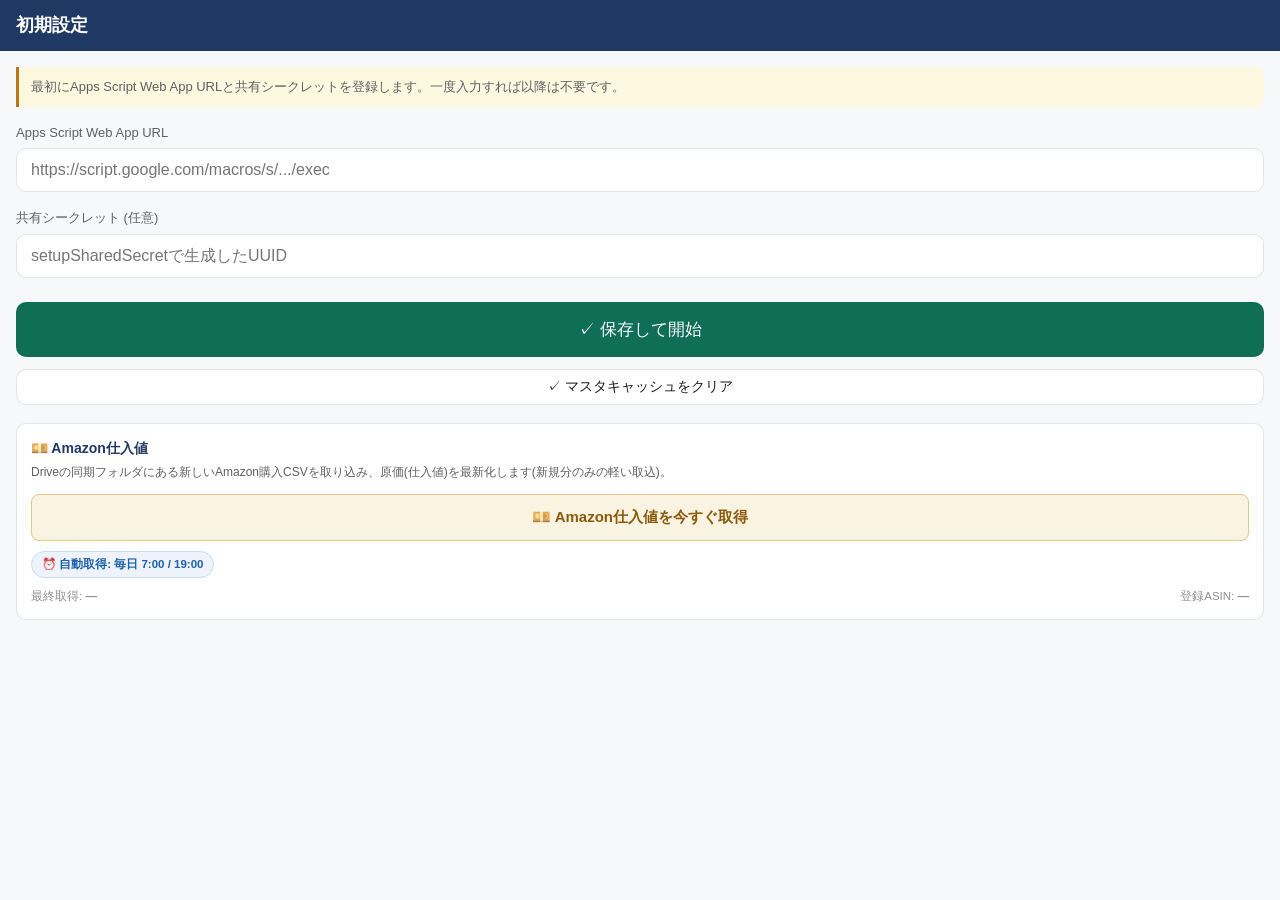
<file: index.html>
<!DOCTYPE html>
<html lang="ja">
<head>
<meta charset="UTF-8">
<meta name="viewport" content="width=device-width, initial-scale=1, maximum-scale=1, user-scalable=no, viewport-fit=cover">
<meta name="apple-mobile-web-app-capable" content="yes">
<meta name="mobile-web-app-capable" content="yes">
<meta name="apple-mobile-web-app-status-bar-style" content="default">
<meta name="apple-mobile-web-app-title" content="eBay Ship">
<meta name="theme-color" content="#1F3864">
<link rel="manifest" href="manifest.webmanifest">
<link rel="apple-touch-icon" href="icon-192.png">
<link rel="icon" type="image/png" href="icon-192.png">
<link rel="stylesheet" href="style.css">
<link rel="stylesheet" href="zonos.css">
<link rel="stylesheet" href="tracking_scan.css">
<link rel="stylesheet" href="cancel_notice.css">
<link rel="stylesheet" href="recovery.css">
<title>eBay Ship Optimizer</title>
</head>
<body>
<div id="app">
  <section id="screen-setup" class="screen">
    <header class="head"><h1>初期設定</h1></header>
    <div class="content">
      <p class="hint">最初にApps Script Web App URLと共有シークレットを登録します。一度入力すれば以降は不要です。</p>
      <label>Apps Script Web App URL</label>
      <input type="url" id="cfg-api-url" placeholder="https://script.google.com/macros/s/.../exec">
      <label>共有シークレット (任意)</label>
      <input type="text" id="cfg-secret" placeholder="setupSharedSecretで生成したUUID">
      <button class="primary" id="btn-save-config">保存して開始</button>
      <button class="secondary" id="btn-clear-cache" style="margin-top: 12px; width: 100%;">マスタキャッシュをクリア（強制再取得）</button>

      <!-- v3.2.5: Amazon仕入値 取得セクション -->
      <div class="cost-sec" id="amazon-cost-sec">
        <div class="cost-sec-title">💴 Amazon仕入値</div>
        <div class="cost-sec-desc">Driveの同期フォルダにある新しいAmazon購入CSVを取り込み、原価(仕入値)を最新化します(新規分のみの軽い取込)。</div>
        <button class="cost-btn" id="btn-amazon-cost-import">💴 Amazon仕入値を今すぐ取得</button>
        <div class="cost-auto-chip">⏰ 自動取得: 毎日 7:00 / 19:00</div>
        <div class="cost-meta">
          <span>最終取得: <b id="amazon-cost-lastrun">—</b></span>
          <span>登録ASIN: <b id="amazon-cost-count">—</b></span>
        </div>
      </div>
    </div>
  </section>

  <section id="screen-list" class="screen hidden">
    <header class="head">
      <h1>未発送の注文</h1>
      <div class="head-actions">
        <!-- v3.18.16: 使用頻度順に並べ替え: 更新 → スキャン → 印刷 → 未取得 → キャンセル → 設定 -->
        <button class="scan-pill" id="btn-sync" title="同期(更新)">
          <span class="scan-pill-icon">🔄</span>
          <span class="scan-pill-label">更新</span>
        </button>
        <button class="scan-pill" id="btn-scan-list" title="スキャンして開く">
          <span class="scan-pill-icon">📷</span>
          <span class="scan-pill-label">スキャン</span>
        </button>
        <button class="scan-pill print-pill" id="btn-bulk-print" title="ピックアップシート一括印刷">
          <span class="scan-pill-icon">🖨</span>
          <span class="scan-pill-label">印刷</span>
          <span class="print-pill-badge hidden" id="bulk-print-badge">0</span>
        </button>
        <!-- ★ v3.10.14 (2026-11-18): メルカリ未評価(受取評価待ち)の再印刷 / 入荷照合。メルカリの行が無ければ出さない (app.js _updateMercariArrivalButtons) -->
        <button class="scan-pill hidden" id="btn-merc-arrival" title="届いた荷物のお問い合わせ番号から注文を探す">
          <span class="scan-pill-icon">📮</span>
          <span class="scan-pill-label">入荷照合</span>
        </button>
        <button class="scan-pill hidden" id="btn-merc-reprint" title="受取評価がまだのメルカリ仕入を、番号と QR 入りのシートで刷り直す">
          <span class="scan-pill-icon">🖨</span>
          <span class="scan-pill-label" id="btn-merc-reprint-label">未評価を印刷 (0)</span>
        </button>
        <button class="scan-pill" id="btn-recovery" title="未取得order を取込">
          <span class="scan-pill-icon">📥</span>
          <span class="scan-pill-label">未取得</span>
          <span id="recovery-badge" class="hidden">0</span>
        </button>
        <button class="scan-pill" id="btn-cancel-check" title="キャンセル状態をチェック">
          <span class="scan-pill-icon">🚨</span>
          <span class="scan-pill-label">キャンセル</span>
          <span id="cancel-check-badge" class="hidden">0</span>
        </button>
        <button class="scan-pill" id="btn-sashidashi" title="料金後納郵便物差出票を出力">
          <span class="scan-pill-icon">📮</span>
          <span class="scan-pill-label">差出票</span>
        </button>
        <button class="scan-pill" id="btn-ebay-upload" title="差出済みのAPI発行分をeBayへ追跡登録">
          <span class="scan-pill-icon">📤</span>
          <span class="scan-pill-label">eBay登録</span>
        </button>
        <button class="icon" id="btn-settings" title="設定">⚙</button>
      </div>
    </header>
    <div class="today-bar hidden" id="today-bar">
      <span class="today-bar-label">📋 本日の作業：<b id="today-count">0件</b></span>
      <button class="today-bar-btn" id="btn-batch-scan">📷 連続スキャン</button>
      <button class="today-bar-btn secondary" id="btn-today-clear" title="本日グループをクリア">クリア</button>
    </div>

    <!-- ★ v3.4.1: 同期エラーバナー (アカウント別の注文同期失敗を表示。eBay認証切れは再認可手順を案内) -->
    <div class="sync-error-banner hidden" id="sync-error-banner">
      <span class="sync-error-icon">🔒</span>
      <div class="sync-error-body">
        <div class="sync-error-main" id="sync-error-main"></div>
        <div class="sync-error-sub" id="sync-error-sub"></div>
      </div>
    </div>

    <div class="cpass-banner hidden" id="cpass-banner">
      <div class="cpass-inbox-alert hidden" id="cpass-inbox-alert">
        <span class="cpass-banner-icon">📂</span>
        <div class="cpass-banner-body">
          <div class="cpass-banner-main">Inbox: <strong id="cpass-inbox-count">0</strong> ファイル取込待機中</div>
        </div>
        <button class="cpass-banner-btn" id="btn-cpass-import">📥 取込実行</button>
      </div>
      <div class="cpass-unimported-alert hidden" id="cpass-unimported-alert">
        <span class="cpass-banner-icon">⚠</span>
        <div class="cpass-banner-body">
          <div class="cpass-banner-main">CPaSS 未取込: <strong id="cpass-unimported-count">0</strong>件</div>
          <div class="cpass-banner-sub">CPaSS でダウンロードしてください</div>
        </div>
      </div>
    </div>

    <div class="deadline-banner hidden" id="deadline-banner">
      <span class="deadline-banner-icon">⏰</span>
      <div class="deadline-banner-body">
        <div class="deadline-banner-main">発送期日が近い注文: <strong id="deadline-banner-count">0</strong>件</div>
        <div class="deadline-banner-sub" id="deadline-banner-sub">1週間以内の未発送があります</div>
      </div>
    </div>

    <div id="banner-cancel-notice" class="hidden"></div>

    <div id="zonos-expire-banner-container"></div>

    <!-- v3.18.16: 発送ポリシー不明バナー (H列空の未発送があれば表示 / Seller Hub CSV取込を促す) -->
    <div class="policy-banner hidden" id="policy-banner">
      <span class="policy-banner-icon">🏷️</span>
      <div class="policy-banner-body">
        <div class="policy-banner-main">発送ポリシー不明: <strong id="policy-banner-count">0</strong>件</div>
        <div class="policy-banner-sub">Seller Hub の CSV を取り込んでください</div>
      </div>
    </div>

    <!-- v3.2.1: 仕入値未取得バナー (Amazon仕入値が無い未発送が一括印刷から除外されたとき表示) -->
    <div class="policy-banner nocost-banner hidden" id="nocost-print-banner">
      <span class="policy-banner-icon">💴</span>
      <div class="policy-banner-body">
        <div class="policy-banner-main">仕入値未取得で一括印刷から除外: <strong id="nocost-print-banner-count">0</strong>件</div>
        <div class="policy-banner-sub">個別印刷(カード長押し→個別印刷)は可能です</div>
      </div>
    </div>

    <!-- ★ v3.10.12 (2026-11-18): メルカリ発送待ちバナー (送り状番号がまだ無いメルカリ仕入が一括印刷で待っているとき) -->
    <div class="policy-banner mercari-wait-banner hidden" id="mercari-wait-banner">
      <span class="policy-banner-icon">📮</span>
      <div class="policy-banner-body">
        <div class="policy-banner-main" id="mercari-wait-main"></div>
        <div class="policy-banner-sub" id="mercari-wait-sub"></div>
        <div class="policy-banner-sub mercari-wait-stale hidden" id="mercari-wait-stale"></div>
      </div>
    </div>

    <div class="filter-bar">
      <select id="filter-account">
        <option value="">すべてのアカウント</option>
        <option value="good_market39">good_market39</option>
        <option value="gifts_fromnippon">gifts_fromnippon</option>
      </select>
      <label class="filter-toggle">
        <input type="checkbox" id="filter-hide-done" checked> 入力済を隠す
      </label>
      <label class="filter-toggle">
        <input type="checkbox" id="filter-hide-shipped" checked> 発送済を隠す
      </label>
      <label class="filter-toggle zonos">
        <input type="checkbox" id="filter-zonos-pending"> 🆕 Zonos未送信
      </label>
      <label class="filter-toggle zonos">
        <input type="checkbox" id="filter-tracking-pending"> 📮 追跡スキャン待ち
      </label>
      <!-- ★ v1.0 キャンセル通知: キャンセル済を隠す -->
      <label class="filter-toggle">
        <input type="checkbox" id="filter-hide-cancel" checked> ⊘ キャンセル済を隠す
      </label>
      <button class="secondary" id="btn-new">+ 手動入力</button>
    </div>
    <!-- ★ v3.18.18: 並び替えトグル (タップで 無効→▲昇順→▼降順→無効 / 同時有効は1つ) -->
    <div class="sort-row">
      <span class="sort-row-label">並び替え:</span>
      <button class="sort-chip" id="sort-cpass"><span class="sort-icon">📦</span> CPaSS#</button>
      <button class="sort-chip" id="sort-orderid"><span class="sort-icon">#</span> OrderID</button>
      <button class="sort-chip" id="sort-deadline"><span class="sort-icon">⏰</span> 期日</button>
    </div>
    <div id="order-list" class="content"></div>
    <div class="loader hidden" id="list-loader">読み込み中...</div>
  </section>

  <section id="screen-input" class="screen hidden">
    <header class="head">
      <button class="icon" id="btn-home-input" title="ホームへ戻る">🏠</button>
      <button class="icon" id="btn-back-list">←</button>
      <h1 id="input-title">発送情報入力</h1>
    </header>
    <div class="content">
      <div class="card account-card" id="input-account-card">
        <div class="account-thumb-wrap" id="input-thumb-wrap">
          <div class="order-thumb-placeholder">&#128230;</div>
        </div>
        <div class="account-info">
          <div class="muted">アカウント</div>
          <div class="big" id="input-account">—</div>
          <div class="account-title" id="input-item-title"></div>
        </div>
      </div>

      <label>注文ID</label>
      <div class="input-with-action">
        <input type="text" id="input-order-id" placeholder="14-12345-67890">
        <button class="icon" id="btn-ocr" title="撮影で取り込み">📷</button>
      </div>

      <label>発送先国</label>
      <select id="input-country"></select>

      <div class="input-cpass-row hidden" id="input-cpass-row">
        <span class="input-cpass-icon">📦</span>
        <span class="input-cpass-label">CPaSS #</span>
        <span class="input-cpass-no" id="input-cpass-no">—</span>
      </div>

      <div class="input-cpass-warning hidden" id="input-cpass-warning">
        <span class="input-cpass-warning-icon">⚠</span>
        <div class="input-cpass-warning-body">
          <div class="input-cpass-warning-title">CPaSS 未取込</div>
          <div class="input-cpass-warning-detail">CPaSS で xlsx をダウンロード後、注文一覧画面の [📥 取込実行] を押してください</div>
        </div>
      </div>

      <label>梱包後重量 (g)</label>
      <input type="number" id="input-weight" inputmode="numeric" enterkeyhint="next" placeholder="例: 850">

      <label>サイズ (cm)</label>
      <div class="dim-row">
        <input type="number" id="input-length" inputmode="decimal" enterkeyhint="next" placeholder="長">
        <span class="dim-sep">×</span>
        <input type="number" id="input-width" inputmode="decimal" enterkeyhint="next" placeholder="幅">
        <span class="dim-sep">×</span>
        <input type="number" id="input-height" inputmode="decimal" enterkeyhint="go" placeholder="高">
      </div>

      <div class="card tariff-card hidden" id="input-tariff-card">
        <div class="muted">通関情報（米国向け）</div>
        <div class="tariff-row">
          <span class="tariff-label">通関品名</span>
          <span class="tariff-value" id="t-customs-name">—</span>
        </div>
        <div class="tariff-row">
          <span class="tariff-label">HSコード</span>
          <span class="tariff-value" id="t-hs-code">—</span>
        </div>
        <div class="tariff-row">
          <span class="tariff-label">関税率</span>
          <span class="tariff-value" id="t-tariff-rate">—</span>
        </div>
      </div>

      <button class="primary" id="btn-calculate">最適な発送方法を提案</button>
    </div>
  </section>

  <section id="screen-result" class="screen hidden">
    <header class="head">
      <button class="icon" id="btn-home-result" title="ホームへ戻る">🏠</button>
      <button class="icon" id="btn-back-input">←</button>
      <h1>提案結果</h1>
    </header>
    <div class="content">
      <div class="metrics">
        <div class="metric"><div class="muted">実重量</div><div id="m-actual">—</div></div>
        <div class="metric"><div class="muted">容積÷8000</div><div id="m-vol8">—</div></div>
        <div class="metric"><div class="muted">容積÷5000</div><div id="m-vol5">—</div></div>
        <div class="metric"><div class="muted">国</div><div id="m-country">—</div></div>
      </div>
      <div id="result-list"></div>
      <button class="primary hidden" id="btn-confirm">この発送方法で確定</button>
    </div>
  </section>

  <section id="screen-print" class="screen hidden">
    <header class="head">
      <button class="icon" id="btn-home-print" title="ホームへ戻る">🏠</button>
      <button class="icon" id="btn-back-print" title="戻る">←</button>
      <h1 id="print-title">📦 ピックアップシート印刷</h1>
    </header>
    <div class="print-actions-bar" id="print-actions-bar">
      <div class="print-count" id="print-count-label">— 件</div>
      <div class="print-action-buttons">
        <button class="secondary" id="btn-print-cancel">← 戻る</button>
        <button class="primary print-btn-do" id="btn-print-do">🖨 ブラウザ印刷</button>
        <button class="primary print-btn-mark" id="btn-print-mark">✅ 印刷完了マーク</button>
      </div>
    </div>
    <div id="print-preview-area" class="content print-preview-area"></div>
  </section>

  <section id="screen-zonos" class="screen hidden">
    <header class="head">
      <button class="icon" id="btn-back-zonos" title="戻る">←</button>
      <h1>📦 Zonos PrePay 送信</h1>
    </header>
    <div id="zonos-content" class="content"></div>
  </section>

  <section id="screen-tracking-scan" class="screen hidden">
    <header class="head">
      <button class="icon" id="btn-back-tracking">←</button>
      <h1>📮 追跡番号スキャン</h1>
    </header>
    <div class="tracking-scan-viewport" id="tracking-video-wrap">
      <video id="tracking-video" playsinline autoplay muted></video>
      <canvas id="tracking-canvas" class="hidden"></canvas>
      <div class="tracking-scan-status" id="tracking-scan-status">カメラ準備中...</div>
      <div class="tracking-scan-roi">
        <div class="tracking-roi-corner tl"></div>
        <div class="tracking-roi-corner tr"></div>
        <div class="tracking-roi-corner bl"></div>
        <div class="tracking-roi-corner br"></div>
      </div>
    </div>
    <div class="tracking-scan-controls">
      <div class="tracking-target-info">
        <div class="tracking-target-label">SCANNING FOR ORDER</div>
        <div class="tracking-target-order" id="tracking-target-order">—</div>
        <div class="tracking-target-title" id="tracking-target-title"></div>
      </div>
      <div class="tracking-scan-buttons">
        <button class="tracking-scan-btn" id="btn-tracking-manual">⌨ 手動入力</button>
        <button class="tracking-scan-btn primary" id="btn-tracking-capture">📷 撮影してAI解析</button>
      </div>
    </div>

    <div id="tracking-confirm-overlay" class="tracking-dialog-overlay hidden">
      <div class="tracking-dialog">
        <div class="tracking-dialog-icon">✓</div>
        <div class="tracking-dialog-title">読み取り成功</div>
        <div class="tracking-dialog-body" id="tracking-confirm-source">バーコード自動検出</div>
        <div class="tracking-dialog-tracking">
          <div class="tracking-dialog-label">TRACKING NUMBER</div>
          <div class="tracking-dialog-number" id="tracking-confirm-number">—</div>
        </div>
        <div id="tracking-confirm-doukon" class="tracking-dialog-doukon hidden"></div>
        <div class="tracking-dialog-body" style="font-size:11.5px; color:#666;">
          この番号を eBay に発送マークとして登録しますか？
        </div>
        <div class="tracking-dialog-buttons">
          <button class="tracking-dialog-btn secondary" id="btn-tracking-rescan">再スキャン</button>
          <button class="tracking-dialog-btn primary" id="btn-tracking-confirm">eBayへ登録</button>
        </div>
      </div>
    </div>

    <div id="tracking-manual-overlay" class="tracking-manual-overlay hidden">
      <div class="tracking-manual-sheet">
        <div class="tracking-manual-title">追跡番号を手動入力</div>
        <div class="tracking-manual-sub" id="tracking-manual-sub">—</div>
        <input type="text" class="tracking-manual-field" id="tracking-manual-input" placeholder="EE000000000JP" maxlength="13" autocapitalize="characters" autocomplete="off">
        <div class="tracking-manual-hint">📋 Japan Post 形式: 2文字 + 9桁数字 + JP</div>
        <div class="tracking-manual-buttons">
          <button class="tracking-dialog-btn secondary" id="btn-tracking-manual-cancel">キャンセル</button>
          <button class="tracking-dialog-btn primary" id="btn-tracking-manual-submit">eBayへ登録</button>
        </div>
      </div>
    </div>
  </section>

  <section id="screen-cancel-print" class="screen hidden">
    <header class="head cancel-print-header">
      <button id="btn-cancel-back">← 戻る</button>
      <h1>🚨 キャンセル通知 印刷</h1>
    </header>
    <div id="cancel-print-loader">読み込み中...</div>
    <div id="cancel-print-content"></div>
    <div id="cancel-print-actions">
      <button id="btn-cancel-do-print">🖨 ブラウザ印刷</button>
      <button id="btn-cancel-confirm">✅ 通知印刷完了</button>
    </div>
  </section>

  <!-- ★ RECOVERY v1.2: 未取得order 取込画面 -->
  <section id="screen-recovery" class="screen hidden">
    <header class="head">
      <button class="icon" id="btn-recovery-back">←</button>
      <h1>📥 未取得order 取込</h1>
      <button class="icon" id="btn-recovery-reload" title="再確認">⟳</button>
    </header>
    <div id="recovery-loader" class="hidden">API確認中...</div>
    <div id="recovery-content" class="content"></div>
  </section>

  <div id="card-action-overlay" class="overlay hidden">
    <div class="card-action-menu">
      <div class="card-action-target" id="card-action-target">—</div>
      <button class="card-action-btn" id="card-action-print">🖨 個別印刷</button>
      <button class="card-action-btn" id="card-action-unmark">🗑 印刷済を解除</button>
      <button class="card-action-btn hidden" id="card-action-zonos-clear">🗑 Declaration IDを解除</button>
      <!-- ★ Phase B: 発送済にする / 解除 (表示フラグのみ・eBay非送信) -->
      <button class="card-action-btn" id="card-action-ship">✓ 発送済にする</button>
      <button class="card-action-btn" id="card-action-unship">↩ 発送済を解除</button>
      <!-- ★ 手動キャンセル: キャンセル済にする / 解除 (表示フラグのみ・eBay非送信) -->
      <button class="card-action-btn" id="card-action-cancelmark">⊘ キャンセル済にする</button>
      <button class="card-action-btn" id="card-action-uncancelmark">↩ キャンセル解除</button>
      <!-- ★ 2026-11-05 同梱グループ分割: 表示条件は app.js doukonSplitMenuState -->
      <button class="card-action-btn" id="card-action-doukon-split" style="display:none">✂ この注文を同梱から外す</button>
      <button class="card-action-btn" id="card-action-doukon-unsplit" style="display:none">↺ 同梱の分割を元に戻す</button>
      <button class="card-action-btn secondary" id="card-action-cancel">キャンセル</button>
    </div>
  </div>

  <section id="ocr-overlay" class="overlay hidden">
    <div class="ocr-status" id="ocr-status">カメラ準備中...</div>
    <div class="ocr-stage">
      <div class="ocr-video-wrap" id="ocr-video-wrap">
        <video id="ocr-video" playsinline autoplay></video>
        <canvas id="ocr-canvas" class="hidden"></canvas>
        <div class="ocr-hint"><span>画面タップでピント合わせ</span></div>
      </div>
    </div>
    <div class="ocr-buttons">
      <button class="secondary" id="btn-ocr-cancel">キャンセル</button>
      <button class="primary" id="btn-ocr-capture">撮影</button>
    </div>
  </section>

  <!-- ★ v3.10.14 (2026-11-18): 入荷照合パネル (届いた荷物の番号 → 注文。app.js openMercariArrival) -->
  <div id="merc-arrival-overlay" class="overlay merc-arrival-overlay hidden">
    <div class="merc-arrival-panel">
      <div class="merc-arrival-head">
        <span class="merc-arrival-title">📮 入荷照合</span>
        <button class="icon merc-arrival-close" id="merc-arrival-close" title="閉じる">✕</button>
      </div>
      <input id="merc-arrival-input" class="merc-arrival-input" type="text" inputmode="numeric" autocomplete="off" placeholder="お問い合わせ番号（末尾 4 桁でも可）">
      <button type="button" class="merc-arrival-scan hidden" id="merc-arrival-scan">📷 バーコードを読む</button>
      <div class="merc-arrival-camera hidden" id="merc-arrival-camera">
        <video id="merc-arrival-video" playsinline muted></video>
        <button type="button" class="merc-arrival-camera-stop" id="merc-arrival-camera-stop">カメラを止める</button>
      </div>
      <div class="merc-arrival-results" id="merc-arrival-results"></div>
    </div>
  </div>

  <div id="toast" class="toast hidden"></div>

  <div id="kb-toolbar" class="kb-toolbar hidden">
    <button class="kb-btn" id="kb-prev">◀ 前へ</button>
    <button class="kb-btn kb-btn-primary" id="kb-next">次へ ▶</button>
    <button class="kb-btn" id="kb-done">完了</button>
  </div>
</div>

<script src="api.js"></script>
<script src="calculator.js"></script>
<script src="ocr.js"></script>
<script src="zonos.js"></script>
<script src="zonos_api.js"></script>
<script src="tracking_scan.js"></script>
<script src="cancel_notice.js"></script>
<script src="recovery.js"></script>
<script src="sashidashi.js"></script>
<script src="qr.js"></script>
<script src="app.js"></script>
</body>
</html>
</file>
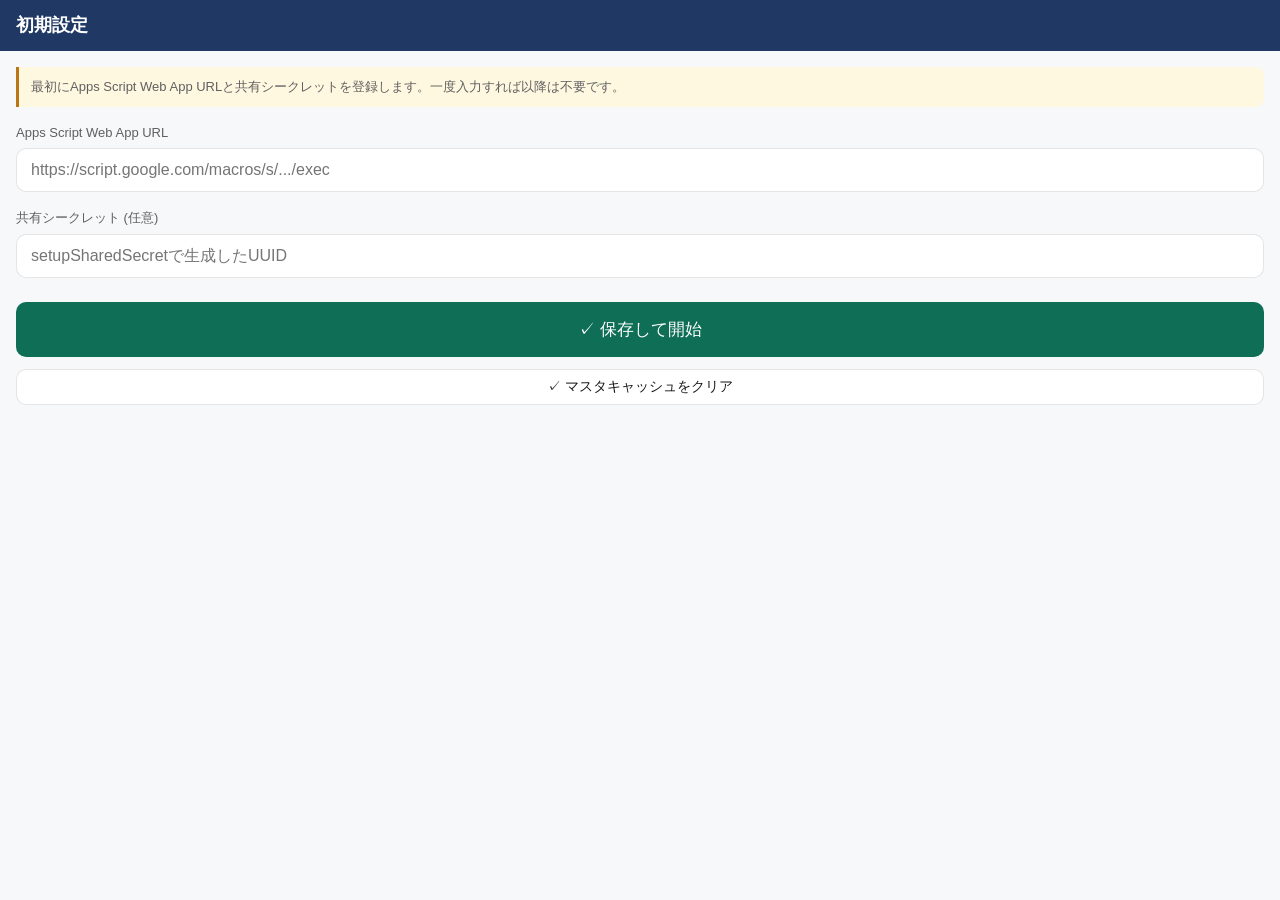
<file: index.html.UPDATED.html>
<!DOCTYPE html>
<html lang="ja">
<head>
<meta charset="UTF-8">
<meta name="viewport" content="width=device-width, initial-scale=1, maximum-scale=1, user-scalable=no, viewport-fit=cover">
<meta name="apple-mobile-web-app-capable" content="yes">
<meta name="mobile-web-app-capable" content="yes">
<meta name="apple-mobile-web-app-status-bar-style" content="default">
<meta name="apple-mobile-web-app-title" content="eBay Ship">
<meta name="theme-color" content="#1F3864">
<link rel="manifest" href="manifest.webmanifest">
<link rel="apple-touch-icon" href="icon-192.png">
<link rel="icon" type="image/png" href="icon-192.png">
<link rel="stylesheet" href="style.css">
<link rel="stylesheet" href="zonos.css">
<link rel="stylesheet" href="tracking_scan.css">
<title>eBay Ship Optimizer</title>
</head>
<body>
<div id="app">
  <!-- 設定画面（初回のみ） -->
  <section id="screen-setup" class="screen">
    <header class="head"><h1>初期設定</h1></header>
    <div class="content">
      <p class="hint">最初にApps Script Web App URLと共有シークレットを登録します。一度入力すれば以降は不要です。</p>
      <label>Apps Script Web App URL</label>
      <input type="url" id="cfg-api-url" placeholder="https://script.google.com/macros/s/.../exec">
      <label>共有シークレット (任意)</label>
      <input type="text" id="cfg-secret" placeholder="setupSharedSecretで生成したUUID">
      <button class="primary" id="btn-save-config">保存して開始</button>
      <button class="secondary" id="btn-clear-cache" style="margin-top: 12px; width: 100%;">マスタキャッシュをクリア（強制再取得）</button>
    </div>
  </section>
 
  <!-- 注文一覧画面 -->
  <section id="screen-list" class="screen hidden">
    <header class="head">
      <h1>未発送の注文</h1>
      <div class="head-actions">
        <button class="scan-pill print-pill" id="btn-bulk-print" title="ピックアップシート一括印刷">
          <span class="scan-pill-icon">🖨</span>
          <span class="scan-pill-label">印刷</span>
          <span class="print-pill-badge hidden" id="bulk-print-badge">0</span>
        </button>
        <button class="scan-pill" id="btn-scan-list" title="スキャンして開く">
          <span class="scan-pill-icon">📷</span>
          <span class="scan-pill-label">スキャン</span>
        </button>
        <button class="icon" id="btn-sync" title="同期">⟳</button>
        <button class="icon" id="btn-settings" title="設定">⚙</button>
      </div>
    </header>
    <div class="today-bar hidden" id="today-bar">
      <span class="today-bar-label">📋 本日の作業：<b id="today-count">0件</b></span>
      <button class="today-bar-btn" id="btn-batch-scan">📷 連続スキャン</button>
      <button class="today-bar-btn secondary" id="btn-today-clear" title="本日グループをクリア">クリア</button>
    </div>
 
    <div class="cpass-banner hidden" id="cpass-banner">
      <div class="cpass-inbox-alert hidden" id="cpass-inbox-alert">
        <span class="cpass-banner-icon">📂</span>
        <div class="cpass-banner-body">
          <div class="cpass-banner-main">Inbox: <strong id="cpass-inbox-count">0</strong> ファイル取込待機中</div>
        </div>
        <button class="cpass-banner-btn" id="btn-cpass-import">📥 取込実行</button>
      </div>
      <div class="cpass-unimported-alert hidden" id="cpass-unimported-alert">
        <span class="cpass-banner-icon">⚠</span>
        <div class="cpass-banner-body">
          <div class="cpass-banner-main">CPaSS 未取込: <strong id="cpass-unimported-count">0</strong>件</div>
          <div class="cpass-banner-sub">CPaSS でダウンロードしてください</div>
        </div>
      </div>
    </div>
 
    <div class="deadline-banner hidden" id="deadline-banner">
      <span class="deadline-banner-icon">⏰</span>
      <div class="deadline-banner-body">
        <div class="deadline-banner-main">発送期日が近い注文: <strong id="deadline-banner-count">0</strong>件</div>
        <div class="deadline-banner-sub" id="deadline-banner-sub">1週間以内の未発送があります</div>
      </div>
    </div>
 
    <div id="zonos-expire-banner-container"></div>
 
    <div class="filter-bar">
      <select id="filter-account">
        <option value="">すべてのアカウント</option>
        <option value="good_market39">good_market39</option>
        <option value="gifts_fromnippon">gifts_fromnippon</option>
      </select>
      <label class="filter-toggle">
        <input type="checkbox" id="filter-hide-done" checked> 入力済を隠す
      </label>
      <label class="filter-toggle">
        <input type="checkbox" id="filter-hide-shipped" checked> 発送済を隠す
      </label>
      <label class="filter-toggle deadline-red">
        <input type="checkbox" id="filter-overdue-only"> ⛔ 残2日〜超過
      </label>
      <label class="filter-toggle deadline-orange">
        <input type="checkbox" id="filter-urgent-only"> ⚠ 残4日以内
      </label>
      <label class="filter-toggle zonos">
        <input type="checkbox" id="filter-zonos-pending"> 🆕 Zonos未送信
      </label>
      <button class="secondary" id="btn-new">+ 手動入力</button>
    </div>
    <div id="order-list" class="content"></div>
    <div class="loader hidden" id="list-loader">読み込み中...</div>
  </section>
 
  <!-- 入力画面 -->
  <section id="screen-input" class="screen hidden">
    <header class="head">
      <button class="icon" id="btn-home-input" title="ホームへ戻る">🏠</button>
      <button class="icon" id="btn-back-list">←</button>
      <h1 id="input-title">発送情報入力</h1>
    </header>
    <div class="content">
      <div class="card account-card" id="input-account-card">
        <div class="account-thumb-wrap" id="input-thumb-wrap">
          <div class="order-thumb-placeholder">&#128230;</div>
        </div>
        <div class="account-info">
          <div class="muted">アカウント</div>
          <div class="big" id="input-account">—</div>
          <div class="account-title" id="input-item-title"></div>
        </div>
      </div>
 
      <label>注文ID</label>
      <div class="input-with-action">
        <input type="text" id="input-order-id" placeholder="14-12345-67890">
        <button class="icon" id="btn-ocr" title="撮影で取り込み">📷</button>
      </div>
 
      <label>発送先国</label>
      <select id="input-country"></select>
 
      <div class="input-cpass-row hidden" id="input-cpass-row">
        <span class="input-cpass-icon">📦</span>
        <span class="input-cpass-label">CPaSS #</span>
        <span class="input-cpass-no" id="input-cpass-no">—</span>
      </div>
 
      <div class="input-cpass-warning hidden" id="input-cpass-warning">
        <span class="input-cpass-warning-icon">⚠</span>
        <div class="input-cpass-warning-body">
          <div class="input-cpass-warning-title">CPaSS 未取込</div>
          <div class="input-cpass-warning-detail">CPaSS で xlsx をダウンロード後、注文一覧画面の [📥 取込実行] を押してください</div>
        </div>
      </div>
 
      <label>梱包後重量 (g)</label>
      <input type="number" id="input-weight" inputmode="numeric" enterkeyhint="next" placeholder="例: 850">
 
      <label>サイズ (cm)</label>
      <div class="dim-row">
        <input type="number" id="input-length" inputmode="decimal" enterkeyhint="next" placeholder="長">
        <span class="dim-sep">×</span>
        <input type="number" id="input-width" inputmode="decimal" enterkeyhint="next" placeholder="幅">
        <span class="dim-sep">×</span>
        <input type="number" id="input-height" inputmode="decimal" enterkeyhint="go" placeholder="高">
      </div>
 
      <div class="card tariff-card hidden" id="input-tariff-card">
        <div class="muted">通関情報（米国向け）</div>
        <div class="tariff-row">
          <span class="tariff-label">通関品名</span>
          <span class="tariff-value" id="t-customs-name">—</span>
        </div>
        <div class="tariff-row">
          <span class="tariff-label">HSコード</span>
          <span class="tariff-value" id="t-hs-code">—</span>
        </div>
        <div class="tariff-row">
          <span class="tariff-label">関税率</span>
          <span class="tariff-value" id="t-tariff-rate">—</span>
        </div>
      </div>
 
      <button class="primary" id="btn-calculate">最適な発送方法を提案</button>
    </div>
  </section>
 
  <!-- 結果画面 -->
  <section id="screen-result" class="screen hidden">
    <header class="head">
      <button class="icon" id="btn-home-result" title="ホームへ戻る">🏠</button>
      <button class="icon" id="btn-back-input">←</button>
      <h1>提案結果</h1>
    </header>
    <div class="content">
      <div class="metrics">
        <div class="metric"><div class="muted">実重量</div><div id="m-actual">—</div></div>
        <div class="metric"><div class="muted">容積÷8000</div><div id="m-vol8">—</div></div>
        <div class="metric"><div class="muted">容積÷5000</div><div id="m-vol5">—</div></div>
        <div class="metric"><div class="muted">国</div><div id="m-country">—</div></div>
      </div>
      <div id="result-list"></div>
      <button class="primary hidden" id="btn-confirm">この発送方法で確定</button>
    </div>
  </section>
 
  <!-- v3.16: 印刷プレビュー画面 -->
  <section id="screen-print" class="screen hidden">
    <header class="head">
      <button class="icon" id="btn-home-print" title="ホームへ戻る">🏠</button>
      <button class="icon" id="btn-back-print" title="戻る">←</button>
      <h1 id="print-title">📦 ピックアップシート印刷</h1>
    </header>
    <div class="print-actions-bar" id="print-actions-bar">
      <div class="print-count" id="print-count-label">— 件</div>
      <div class="print-action-buttons">
        <button class="secondary" id="btn-print-cancel">← 戻る</button>
        <button class="primary print-btn-do" id="btn-print-do">🖨 ブラウザ印刷</button>
        <button class="primary print-btn-mark" id="btn-print-mark">✅ 印刷完了マーク</button>
      </div>
    </div>
    <div id="print-preview-area" class="content print-preview-area"></div>
  </section>
 
  <!-- Zonos PrePay 送信画面 -->
  <section id="screen-zonos" class="screen hidden">
    <header class="head">
      <button class="icon" id="btn-back-zonos" title="戻る">←</button>
      <h1>📦 Zonos PrePay 送信</h1>
    </header>
    <div id="zonos-content" class="content"></div>
  </section>
 
  <!-- ★ 追跡番号スキャン画面 (新規 v1.0) -->
  <section id="screen-tracking-scan" class="screen hidden">
    <header class="head">
      <button class="icon" id="btn-back-tracking">←</button>
      <h1>📮 追跡番号スキャン</h1>
    </header>
    <div class="tracking-scan-viewport" id="tracking-video-wrap">
      <video id="tracking-video" playsinline autoplay muted></video>
      <canvas id="tracking-canvas" class="hidden"></canvas>
      <div class="tracking-scan-status" id="tracking-scan-status">カメラ準備中...</div>
      <div class="tracking-scan-roi">
        <div class="tracking-roi-corner tl"></div>
        <div class="tracking-roi-corner tr"></div>
        <div class="tracking-roi-corner bl"></div>
        <div class="tracking-roi-corner br"></div>
      </div>
    </div>
    <div class="tracking-scan-controls">
      <div class="tracking-target-info">
        <div class="tracking-target-label">SCANNING FOR ORDER</div>
        <div class="tracking-target-order" id="tracking-target-order">—</div>
        <div class="tracking-target-title" id="tracking-target-title"></div>
      </div>
      <div class="tracking-scan-buttons">
        <button class="tracking-scan-btn" id="btn-tracking-manual">⌨ 手動入力</button>
        <button class="tracking-scan-btn primary" id="btn-tracking-capture">📷 撮影してAI解析</button>
      </div>
    </div>
 
    <!-- 確認ダイアログ (オーバーレイ) -->
    <div id="tracking-confirm-overlay" class="tracking-dialog-overlay hidden">
      <div class="tracking-dialog">
        <div class="tracking-dialog-icon">✓</div>
        <div class="tracking-dialog-title">読み取り成功</div>
        <div class="tracking-dialog-body" id="tracking-confirm-source">バーコード自動検出</div>
        <div class="tracking-dialog-tracking">
          <div class="tracking-dialog-label">TRACKING NUMBER</div>
          <div class="tracking-dialog-number" id="tracking-confirm-number">—</div>
        </div>
        <div id="tracking-confirm-doukon" class="tracking-dialog-doukon hidden"></div>
        <div class="tracking-dialog-body" style="font-size:11.5px; color:#666;">
          この番号を eBay に発送マークとして登録しますか？
        </div>
        <div class="tracking-dialog-buttons">
          <button class="tracking-dialog-btn secondary" id="btn-tracking-rescan">再スキャン</button>
          <button class="tracking-dialog-btn primary" id="btn-tracking-confirm">eBayへ登録</button>
        </div>
      </div>
    </div>
 
    <!-- 手動入力ボトムシート -->
    <div id="tracking-manual-overlay" class="tracking-manual-overlay hidden">
      <div class="tracking-manual-sheet">
        <div class="tracking-manual-title">追跡番号を手動入力</div>
        <div class="tracking-manual-sub" id="tracking-manual-sub">—</div>
        <input type="text" class="tracking-manual-field" id="tracking-manual-input" placeholder="EE000000000JP" maxlength="13" autocapitalize="characters" autocomplete="off">
        <div class="tracking-manual-hint">📋 Japan Post 形式: 2文字 + 9桁数字 + JP</div>
        <div class="tracking-manual-buttons">
          <button class="tracking-dialog-btn secondary" id="btn-tracking-manual-cancel">キャンセル</button>
          <button class="tracking-dialog-btn primary" id="btn-tracking-manual-submit">eBayへ登録</button>
        </div>
      </div>
    </div>
  </section>
 
  <!-- v3.16: 注文カード長押しメニュー -->
  <div id="card-action-overlay" class="overlay hidden">
    <div class="card-action-menu">
      <div class="card-action-target" id="card-action-target">—</div>
      <button class="card-action-btn" id="card-action-print">🖨 個別印刷</button>
      <button class="card-action-btn" id="card-action-unmark">🗑 印刷済を解除</button>
      <button class="card-action-btn hidden" id="card-action-zonos-clear">🗑 Declaration IDを解除</button>
      <button class="card-action-btn secondary" id="card-action-cancel">キャンセル</button>
    </div>
  </div>
 
  <!-- カメラ／OCRオーバーレイ -->
  <section id="ocr-overlay" class="overlay hidden">
    <div class="ocr-status" id="ocr-status">カメラ準備中...</div>
    <div class="ocr-stage">
      <div class="ocr-video-wrap" id="ocr-video-wrap">
        <video id="ocr-video" playsinline autoplay></video>
        <canvas id="ocr-canvas" class="hidden"></canvas>
        <div class="ocr-hint"><span>画面タップでピント合わせ</span></div>
      </div>
    </div>
    <div class="ocr-buttons">
      <button class="secondary" id="btn-ocr-cancel">キャンセル</button>
      <button class="primary" id="btn-ocr-capture">撮影</button>
    </div>
  </section>
 
  <!-- トースト -->
  <div id="toast" class="toast hidden"></div>
 
  <!-- 数値入力用フローティングツールバー -->
  <div id="kb-toolbar" class="kb-toolbar hidden">
    <button class="kb-btn" id="kb-prev">◀ 前へ</button>
    <button class="kb-btn kb-btn-primary" id="kb-next">次へ ▶</button>
    <button class="kb-btn" id="kb-done">完了</button>
  </div>
</div>
 
<script src="api.js"></script>
<script src="calculator.js"></script>
<script src="ocr.js"></script>
<script src="zonos.js"></script>
<script src="tracking_scan.js"></script>
<script src="app.js"></script>
</body>
</html>
</file>
<file: style.css>
:root {
  --bg: #F7F8FA;
  --surface: #FFFFFF;
  --primary: #1F3864;
  --primary-light: #4472C4;
  --accent: #0F6E56;
  --warning: #BA7517;
  --danger: #A32D2D;
  --text: #1A1A1A;
  --text-secondary: #606060;
  --text-tertiary: #909090;
  --border: rgba(0,0,0,0.1);
  --safe-top: env(safe-area-inset-top);
  --safe-bottom: env(safe-area-inset-bottom);
}

* { box-sizing: border-box; -webkit-tap-highlight-color: transparent; }
html, body { margin: 0; padding: 0; }
body {
  font-family: -apple-system, BlinkMacSystemFont, "Hiragino Sans", "Yu Gothic", sans-serif;
  background: var(--bg);
  color: var(--text);
  font-size: 16px;
  line-height: 1.5;
  -webkit-font-smoothing: antialiased;
}

#app { min-height: 100vh; min-height: 100dvh; }
.hidden { display: none !important; }

.screen { display: flex; flex-direction: column; min-height: 100vh; min-height: 100dvh; }
.head {
  background: var(--primary);
  color: #fff;
  padding: calc(12px + var(--safe-top)) 16px 12px;
  display: flex;
  align-items: center;
  gap: 8px;
  position: sticky;
  top: 0;
  z-index: 10;
}
.head h1 { margin: 0; font-size: 18px; font-weight: 600; flex: 1; }
.head-actions { display: flex; gap: 4px; }

.content { flex: 1; padding: 16px; padding-bottom: calc(16px + var(--safe-bottom)); }

label {
  display: block;
  margin: 16px 0 6px;
  font-size: 13px;
  font-weight: 500;
  color: var(--text-secondary);
}
input, select, textarea {
  width: 100%;
  padding: 12px 14px;
  font-size: 16px;
  border: 1px solid var(--border);
  border-radius: 10px;
  background: var(--surface);
  color: var(--text);
  -webkit-appearance: none;
  appearance: none;
  font-family: inherit;
}
input:focus, select:focus { outline: 2px solid var(--primary-light); outline-offset: -1px; }

select { background-image: url("data:image/svg+xml,%3Csvg xmlns='http://www.w3.org/2000/svg' width='12' height='8' viewBox='0 0 12 8'%3E%3Cpath fill='%23606060' d='M6 8L0 0h12z'/%3E%3C/svg%3E"); background-repeat: no-repeat; background-position: right 14px center; padding-right: 36px; }

button {
  padding: 12px 18px;
  font-size: 16px;
  font-weight: 500;
  border: none;
  border-radius: 10px;
  cursor: pointer;
  font-family: inherit;
  transition: opacity 0.15s, transform 0.1s;
}
button:active { transform: scale(0.98); }
button.primary {
  width: 100%;
  background: var(--primary);
  color: #fff;
  margin-top: 24px;
  padding: 16px;
  font-size: 17px;
}
button.primary:disabled { opacity: 0.5; }
button.secondary {
  background: var(--surface);
  color: var(--text);
  border: 1px solid var(--border);
  padding: 8px 14px;
  font-size: 14px;
}
button.icon {
  background: transparent;
  color: inherit;
  width: 40px;
  height: 40px;
  padding: 0;
  font-size: 20px;
  display: inline-flex;
  align-items: center;
  justify-content: center;
}
button.scan-pill {
  background: rgba(255,255,255,0.18);
  color: #fff;
  border: 0;
  padding: 6px 12px;
  border-radius: 18px;
  font-size: 12px;
  font-weight: 500;
  display: inline-flex;
  align-items: center;
  gap: 6px;
  height: 34px;
}
button.scan-pill:active { background: rgba(255,255,255,0.28); }
.scan-pill-icon { font-size: 14px; }
.scan-pill-label { font-size: 12px; }

.hint {
  background: #FFF8E1;
  border-left: 3px solid var(--warning);
  padding: 10px 12px;
  border-radius: 0 8px 8px 0;
  font-size: 13px;
  color: var(--text-secondary);
  margin: 0 0 16px;
}
.muted { color: var(--text-secondary); font-size: 12px; }

.filter-bar {
  display: flex;
  gap: 8px;
  padding: 12px 16px;
  background: var(--surface);
  border-bottom: 1px solid var(--border);
  align-items: center;
  flex-wrap: wrap;
}
.filter-bar select { flex: 1; min-width: 140px; }
/* v3-18-14-z9: フィルタトグルをチップ型に拡張 + 選択状態の視覚化 */
.filter-toggle {
  display: inline-flex;
  align-items: center;
  gap: 4px;
  font-size: 12px;
  color: var(--text-secondary);
  margin: 0;
  white-space: nowrap;
  cursor: pointer;
  padding: 6px 12px;
  background: var(--surface);
  border: 1.5px solid var(--border);
  border-radius: 16px;
  transition: background 0.15s, border-color 0.15s, color 0.15s, transform 0.1s;
  user-select: none;
  -webkit-user-select: none;
  -webkit-tap-highlight-color: transparent;
}
.filter-toggle:active {
  transform: scale(0.96);
}
/* チェックボックス本体は非表示 (装飾は label 全体で表現) */
.filter-toggle input[type="checkbox"] {
  display: none;
}
/* ★ 選択中状態: 紺地 + 白文字 + ✓ マーク (4ボタン共通) */
.filter-toggle:has(input[type="checkbox"]:checked) {
  background: var(--primary);
  border-color: var(--primary);
  color: #fff;
  font-weight: 500;
}
.filter-toggle:has(input[type="checkbox"]:checked)::before {
  content: '✓';
  font-weight: 700;
  margin-right: 2px;
}
/* (v3.17の deadline-red/orange は v3-18-14-z8 で要素削除済、CSS は無効化された残骸として保持) */

/* 本日の作業バー */
.today-bar {
  background: linear-gradient(180deg, #FFF8E1 0%, #FFEFC4 100%);
  border-bottom: 1px solid #FAC775;
  padding: 10px 14px;
  display: flex;
  align-items: center;
  gap: 8px;
  flex-wrap: wrap;
}
.today-bar-label {
  font-size: 13px;
  color: #633806;
  flex: 1;
  min-width: 0;
}
.today-bar-label b { font-weight: 600; }
.today-bar-btn {
  background: var(--primary);
  color: #fff;
  border: 0;
  padding: 6px 12px;
  border-radius: 16px;
  font-size: 12px;
  font-weight: 500;
  height: 32px;
}
.today-bar-btn.secondary {
  background: rgba(0,0,0,0.06);
  color: #633806;
}
.today-bar-btn:active { opacity: 0.85; }

/* 商品サムネイル */
.order-item {
  display: flex;
  gap: 12px;
  align-items: stretch;
}
.order-thumb {
  width: 56px;
  height: 56px;
  border-radius: 8px;
  background: #EFEFEF;
  object-fit: cover;
  flex-shrink: 0;
  align-self: center;
}
.order-thumb-placeholder {
  width: 56px;
  height: 56px;
  border-radius: 8px;
  background: #EFEFEF;
  display: flex;
  align-items: center;
  justify-content: center;
  color: var(--text-tertiary);
  font-size: 20px;
  flex-shrink: 0;
  align-self: center;
}
.order-body { flex: 1; min-width: 0; }
.order-item .order-id,
.order-item .order-meta {
  overflow: hidden;
  text-overflow: ellipsis;
  white-space: nowrap;
}

/* 本日の作業対象マーカー */
.order-item.in-today {
  border-color: #FAC775;
  background: #FFFBED;
}
.order-item .today-tag {
  background: #FFEFC4;
  color: #633806;
  font-size: 10px;
  padding: 2px 6px;
  border-radius: 8px;
  font-weight: 500;
  margin-left: 4px;
}

#order-list .order-item {
  background: var(--surface);
  padding: 14px;
  margin-bottom: 8px;
  border-radius: 10px;
  border: 1px solid var(--border);
  cursor: pointer;
}
#order-list .order-item:active { background: var(--bg); }
.order-item .order-head { display: flex; justify-content: space-between; align-items: center; margin-bottom: 4px; }
.order-item .order-id { font-weight: 500; font-size: 14px; }
.order-item .badge { font-size: 11px; padding: 2px 8px; border-radius: 10px; font-weight: 500; }
.badge.acc-good_market39 { background: #E1F5EE; color: #0F6E56; }
.badge.acc-gifts_fromnippon { background: #FAECE7; color: #993C1D; }
.badge.done { background: #EAF3DE; color: #3B6D11; }
/* v3.13: 発送済（追跡番号取得済）バッジ */
.badge.shipped { background: var(--accent); color: #fff; }
.order-item .order-meta { font-size: 12px; color: var(--text-secondary); }
.order-item .order-cost { font-size: 13px; color: var(--accent); margin-top: 4px; }

/* v3.17: 発送期日ピル (緊急度4段階 + 期限不明) - 他バッジと同サイズ */
.badge.due-red    { background: #FDE0E0; color: #8A1A1A; border: 0.5px solid #F09595; }
.badge.due-orange { background: #FFE4CC; color: #8A4310; border: 0.5px solid #EF9F27; }
.badge.due-yellow { background: #FDF3D1; color: #7D5D10; border: 0.5px solid #FAC775; }
.badge.due-green  { background: #DFF1D8; color: #2F5A1A; border: 0.5px solid #97C459; }
.badge.due-white  { background: #FFFFFF; color: #5A5A5A; border: 0.5px solid #D0D0D0; } /* v3.18.19: 8日以上先 */
.badge.due-gray   { background: #ECECEC; color: #5A5A5A; border: 0.5px solid #B4B2A9; }

/* v3.13: 発送済カードの強調と発送情報行 */
#order-list .order-item.shipped {
  background: #F4FAF7;
  border-left: 4px solid var(--accent);
}
.order-item .order-shipping-info {
  margin-top: 6px;
  padding-top: 6px;
  border-top: 1px dashed var(--border);
  font-size: 12px;
  color: var(--text-secondary);
  line-height: 1.5;
}
.order-item .order-shipping-info .ship-date {
  color: var(--accent);
  font-weight: 500;
}
.order-item .order-shipping-info .ship-tracking {
  font-family: ui-monospace, "SF Mono", Menlo, Consolas, monospace;
  font-size: 11px;
  color: var(--text-secondary);
  margin-top: 2px;
  word-break: break-all;
  white-space: normal;
}

.input-with-action { display: flex; gap: 8px; }
.input-with-action input { flex: 1; }
.input-with-action button { width: 48px; height: 48px; border: 1px solid var(--border); border-radius: 10px; background: var(--surface); }

.dim-row { display: flex; align-items: center; gap: 6px; }
.dim-row input { flex: 1; text-align: center; padding: 12px 8px; }
.dim-sep { color: var(--text-secondary); font-size: 14px; }

.card {
  background: var(--surface);
  border: 1px solid var(--border);
  border-radius: 10px;
  padding: 14px;
  margin-bottom: 12px;
}
.card.account-card { display: flex; align-items: center; gap: 14px; }
.card.account-card .account-thumb-wrap {
  width: 64px;
  height: 64px;
  flex-shrink: 0;
  border-radius: 8px;
  overflow: hidden;
  background: #EFEFEF;
  display: flex;
  align-items: center;
  justify-content: center;
}
.card.account-card .account-thumb-wrap img {
  width: 100%;
  height: 100%;
  object-fit: cover;
  display: block;
}
.card.account-card .account-thumb-wrap .order-thumb-placeholder {
  width: 100%;
  height: 100%;
  font-size: 26px;
}
.card.account-card .account-info { flex: 1; min-width: 0; }
.card.account-card .big { font-size: 16px; font-weight: 500; margin-top: 2px; }
.card.account-card .account-title {
  font-size: 11px;
  color: var(--text-tertiary);
  margin-top: 4px;
  overflow: hidden;
  text-overflow: ellipsis;
  white-space: nowrap;
}
.card.tariff-card { background: #FFF8E1; border-color: #FAC775; }
.tariff-row { display: flex; justify-content: space-between; padding: 4px 0; font-size: 13px; }
.tariff-label { color: #5F5E5A; }
.tariff-value { font-weight: 500; color: #633806; }
.tariff-summary {
  background: #FFF8E1;
  border: 1px solid #FAC775;
  border-radius: 8px;
  padding: 10px 12px;
  margin-top: 12px;
  font-size: 13px;
  color: #633806;
}
.tariff-summary .label { color: #5F5E5A; font-size: 12px; }
.tariff-summary .amount { font-weight: 600; font-size: 16px; }
.meta.buyer-note { color: #993C1D; font-style: italic; }

.metrics { display: grid; grid-template-columns: 1fr 1fr; gap: 8px; margin-bottom: 16px; }
.metric { background: var(--surface); padding: 10px 12px; border-radius: 8px; border: 1px solid var(--border); }
.metric .muted { font-size: 11px; }
.metric > div:not(.muted) { font-size: 16px; font-weight: 500; margin-top: 2px; }

.result-card {
  background: var(--surface);
  border: 1px solid var(--border);
  border-radius: 12px;
  padding: 14px;
  margin-bottom: 10px;
  cursor: pointer;
}
.result-card.selected { border: 2px solid var(--primary); padding: 13px; }
.result-card.recommend { border: 2px solid var(--accent); padding: 13px; }
/* v3.10: shipping policy に応じた推奨ハイライト（ゴールド塗りつぶし） */
.result-card.recommended { background: #FFE066; border: 1px solid #F0B400; }
.result-card.recommended.selected { border: 2px solid var(--primary); padding: 13px; }
.carrier-circle {
  width: 22px;
  height: 22px;
  border-radius: 50%;
  flex-shrink: 0;
}
.carrier-circle.c-epacket { background: #E24B4A; }
.carrier-circle.c-eco { background: #FFFFFF; border: 1.5px solid #888780; }
.carrier-circle.c-dhl { background: #EF9F27; }
.carrier-circle.c-fedex { background: #7F77DD; }

.card-header {
  display: flex;
  align-items: center;
  gap: 8px;
  margin-bottom: 6px;
}
.card-header .carrier-name {
  font-weight: 500;
  font-size: 15px;
  flex: 1;
}
.card-header .recommend-badge {
  background: #EAF3DE;
  color: #3B6D11;
  font-size: 11px;
  padding: 2px 10px;
  border-radius: 10px;
  font-weight: 500;
}

.card-main {
  display: flex;
  justify-content: space-between;
  align-items: flex-end;
  margin-bottom: 6px;
  gap: 8px;
}
.card-info {
  font-size: 12px;
  color: var(--text-secondary);
  line-height: 1.5;
  flex: 1;
}
.card-price-big {
  font-size: 26px;
  font-weight: 700;
  color: var(--primary);
  letter-spacing: -0.5px;
  white-space: nowrap;
}

.card-breakdown {
  border-top: 0.5px solid var(--border);
  padding-top: 6px;
  display: flex;
  justify-content: space-between;
  align-items: center;
  font-size: 11px;
  color: var(--text-secondary);
  gap: 4px;
}
.buyer-badge {
  background: #FAECE7;
  color: #993C1D;
  font-size: 11px;
  padding: 3px 10px;
  border-radius: 10px;
  font-weight: 500;
}

.tariff-summary {
  background: #FFF8E1;
  border: 1px solid #FAC775;
  border-radius: 10px;
  padding: 12px 14px;
  margin-top: 16px;
  display: flex;
  justify-content: space-between;
  align-items: center;
  gap: 10px;
}
.tariff-summary .left .label { font-size: 11px; color: #5F5E5A; }
.tariff-summary .left .detail { font-size: 12px; color: #633806; margin-top: 2px; }
.tariff-summary .right { font-size: 22px; font-weight: 600; color: #633806; }

/* v3.11: 候補外配送会社の理由表示（デバッグ可視化） */
.excluded-info {
  background: #F5F5F7;
  border-left: 3px solid #B4B2A9;
  border-radius: 0 8px 8px 0;
  padding: 10px 12px;
  margin-top: 12px;
  font-size: 11px;
  color: #444441;
  line-height: 1.5;
}
.excluded-info .excluded-title { font-weight: 600; margin-bottom: 4px; color: #5F5E5A; }
.excluded-info .excluded-row { padding: 1px 0; }
.excluded-info b { font-weight: 600; }

/* v3.10: ゴールド推奨案内バー（提案結果画面のカードリスト上部に表示） */
.shipping-hint {
  background: #FFE066;
  border-left: 3px solid #F0B400;
  border-radius: 0 8px 8px 0;
  padding: 10px 12px;
  margin: 0 0 12px;
  font-size: 13px;
  color: #5A4400;
  line-height: 1.5;
}
.shipping-hint b { font-weight: 600; }

.legend {
  display: grid;
  grid-template-columns: repeat(3, 1fr);
  gap: 8px;
  margin: 16px 0;
}
.legend-item {
  background: var(--surface);
  padding: 8px 10px;
  border-radius: 8px;
  border: 1px solid var(--border);
  display: flex;
  align-items: center;
  gap: 8px;
  font-size: 11px;
}
.legend-item .carrier-circle { width: 14px; height: 14px; border-width: 1px; }

.empty {
  text-align: center;
  padding: 60px 20px;
  color: var(--text-tertiary);
}
.loader { text-align: center; padding: 24px; color: var(--text-secondary); }

.overlay {
  /* bottom を指定しない（top+bottom+height の過剰指定で height が無視されるのを防ぐ） */
  position: fixed; top: 0; left: 0; right: 0;
  height: 100vh;                  /* フォールバック */
  height: -webkit-fill-available; /* iOS Safari: 可視領域の高さ */
  height: 100dvh;                 /* モダン: 動的ビューポート */
  max-height: 100vh;
  max-height: -webkit-fill-available;
  max-height: 100dvh;
  background: rgba(0,0,0,0.92); z-index: 100;
  display: flex; flex-direction: column;
}
/* 上: ステータス（固定・縮まない） */
.ocr-status {
  flex: 0 0 auto;
  color: #fff; text-align: center; font-size: 14px;
  padding: calc(10px + var(--safe-top)) 16px 10px;
}
/* 中: ビデオ表示エリア（残り全部・はみ出しはクリップ） */
.ocr-stage {
  flex: 1 1 auto; min-height: 0;
  display: flex; align-items: center; justify-content: center;
  overflow: hidden; padding: 0 12px;
}
/* ビデオは自然なアスペクト比を維持（ガイド枠=ストリーム座標を一致させるため） */
.ocr-video-wrap { position: relative; width: 100%; max-width: 460px; }
#ocr-video { display: block; width: 100%; height: auto; border-radius: 12px; }
/* ガイド枠（撮影範囲と一致：中央32%帯 top34%/bottom34%） */
.ocr-roi-guide {
  position: absolute;
  left: 7%;
  right: 7%;
  top: 34%;
  bottom: 34%;
  border: 2px solid #FFC726;
  border-radius: 6px;
  pointer-events: none;
  box-shadow: 0 0 0 9999px rgba(0,0,0,0.45);
}
.ocr-roi-guide::before {
  content: 'この枠に注文IDを合わせる';
  position: absolute;
  top: -26px;
  left: 0;
  right: 0;
  text-align: center;
  font-size: 12px;
  color: #FFC726;
  font-weight: 500;
}
/* タップ合焦ヒント */
.ocr-hint { position: absolute; left: 0; right: 0; bottom: 10px; text-align: center; pointer-events: none; }
.ocr-hint span {
  display: inline-block; background: rgba(0,0,0,0.45);
  color: #fff; font-size: 11px; padding: 4px 10px; border-radius: 12px;
}
/* 下: ボタンバー（常に最下部固定・safe-area確保） */
.ocr-buttons {
  flex: 0 0 auto;
  display: flex; gap: 10px;
  background: #0d0d0f;
  /* 浮動URLバー回避のため下余白を厚めに確保 */
  padding: 12px 16px calc(20px + var(--safe-bottom));
}
.ocr-buttons button { flex: 1; min-height: 50px; font-size: 16px; border-radius: 12px; }
.ocr-buttons #btn-ocr-capture { flex: 1.4; }

.toast {
  position: fixed;
  bottom: calc(20px + var(--safe-bottom));
  left: 50%;
  transform: translateX(-50%);
  background: rgba(20,20,20,0.95);
  color: #fff;
  padding: 12px 18px;
  border-radius: 10px;
  font-size: 14px;
  z-index: 200;
  max-width: 90vw;
}
.toast.show { animation: toast-show 0.2s ease-out; }

@keyframes toast-show {
  from { opacity: 0; transform: translate(-50%, 20px); }
  to { opacity: 1; transform: translate(-50%, 0); }
}

/* ============================================
 * 数値入力用フローティングツールバー
 * iPhone数値キーパッドには「次へ」キーが無いため
 * キーボード上に独自の[前へ/次へ/完了]バーを表示
 * ============================================ */
.kb-toolbar {
  position: fixed;
  left: 0;
  right: 0;
  bottom: 0;
  padding: 6px 8px calc(6px + var(--safe-bottom));
  background: #F1EFE8;
  border-top: 0.5px solid rgba(0,0,0,0.2);
  display: flex;
  gap: 6px;
  z-index: 300;
  box-shadow: 0 -2px 4px rgba(0,0,0,0.05);
}
.kb-btn {
  flex: 1;
  height: 40px;
  background: #FFFFFF;
  border: 0.5px solid rgba(0,0,0,0.15);
  border-radius: 8px;
  font-size: 14px;
  font-weight: 500;
  color: var(--text);
  padding: 0;
  font-family: inherit;
}
.kb-btn:active { transform: scale(0.96); }
.kb-btn:disabled { opacity: 0.35; }
.kb-btn-primary {
  flex: 1.4;
  background: var(--accent);
  color: #FFFFFF;
  border: 0;
  font-weight: 600;
}

/* ============ v3.14: CPaSS 情報表示 (注文一覧カード) ============ */

.order-cpass-info {
  margin-top: 6px;
  padding: 6px 10px;
  background: rgba(30, 42, 74, 0.04);
  border-radius: 8px;
  display: flex;
  flex-direction: column;
  gap: 4px;
  font-size: 13px;
}

.cpass-package {
  display: flex;
  align-items: center;
  gap: 6px;
  color: #1e2a4a;
}

/* ★ Amazon仕入値(カード) */
.order-amazon-cost {
  margin-top: 6px;
  display: flex;
  align-items: center;
  gap: 6px;
  font-size: 13px;
  font-weight: 700;
  color: #1e2a4a;
}
.order-amazon-cost .cost-icon { font-size: 14px; }

.cpass-package .pkg-icon {
  font-size: 14px;
}

.cpass-package .pkg-no {
  font-weight: 500;
}

.cpass-package .sibling-badge {
  display: inline-block;
  font-size: 10px;
  padding: 1px 6px;
  background: #faeeda;
  color: #854f0b;
  border-radius: 8px;
  margin-left: 4px;
}

.cpass-asin {
  display: flex;
  align-items: center;
  gap: 6px;
  font-size: 12px;
}

.cpass-asin .asin-icon {
  font-size: 13px;
}

.cpass-asin a {
  color: #185fa5;
  text-decoration: none;
  font-family: 'SF Mono', Menlo, Consolas, monospace;
  font-size: 12px;
}

.cpass-asin a:hover {
  text-decoration: underline;
}

/* ============ v3.14: 入力画面の CPaSS # 表示 ============
 * 発送先国 ↓ CPaSS # ↓ 梱包後重量 の縦並びで、CPaSSデータがある時のみ表示
 */
.input-cpass-row {
  margin-top: 16px;
  padding: 12px 14px;
  background: rgba(31, 56, 100, 0.06);
  border-radius: 10px;
  display: flex;
  align-items: center;
  gap: 8px;
  color: var(--primary);
}
.input-cpass-row .input-cpass-icon { font-size: 18px; }
.input-cpass-row .input-cpass-label { font-size: 14px; }
.input-cpass-row .input-cpass-no { font-weight: 600; font-size: 16px; }

/* ============ v3.15: CPaSS 未取込通知 (注文一覧バナー + カードバッジ + 入力画面警告) ============ */

/* 上部バナー (Inbox 取込待機 / 未取込警告) */
/* ★ v3.4.1: 同期エラーバナー (アカウント別の注文同期失敗。CPaSSバナーと同系のレイアウト) */
.sync-error-banner {
  padding: 10px 14px;
  display: flex;
  align-items: center;
  gap: 10px;
  background: #FDECEA;
  border-left: 4px solid #C62828;
  border-bottom: 1px solid #F5B8B2;
}
.sync-error-icon { font-size: 20px; flex-shrink: 0; }
.sync-error-body { flex: 1; min-width: 0; }
.sync-error-main {
  font-size: 13px;
  font-weight: 600;
  color: #8E1B12;
}
.sync-error-sub {
  font-size: 11px;
  margin-top: 2px;
  color: #8E1B12;
  word-break: break-word;
}

.cpass-banner { display: flex; flex-direction: column; }
.cpass-inbox-alert,
.cpass-unimported-alert {
  padding: 10px 14px;
  display: flex;
  align-items: center;
  gap: 10px;
}
.cpass-inbox-alert {
  background: #E6F1FB;
  border-left: 4px solid #185FA5;
  border-bottom: 1px solid #B5D4F4;
}
.cpass-unimported-alert {
  background: #FFF3CD;
  border-left: 4px solid #B88600;
  border-bottom: 1px solid #FAC775;
}
.cpass-banner-icon { font-size: 20px; flex-shrink: 0; }
.cpass-banner-body { flex: 1; min-width: 0; }
.cpass-banner-main {
  font-size: 13px;
  font-weight: 500;
}
.cpass-inbox-alert .cpass-banner-main { color: #0C447C; }
.cpass-unimported-alert .cpass-banner-main { color: #6B4500; }
.cpass-banner-sub {
  font-size: 11px;
  margin-top: 2px;
  color: #6B4500;
}
.cpass-banner-btn {
  background: var(--primary);
  color: #fff;
  border: 0;
  padding: 8px 14px;
  border-radius: 8px;
  font-size: 13px;
  font-weight: 500;
  height: 36px;
  flex-shrink: 0;
}
.cpass-banner-btn:active { opacity: 0.85; }
.cpass-banner-btn:disabled { opacity: 0.6; cursor: not-allowed; }

/* v3.18.8: 発送期日警告バナー (残り7日以内の未発送あり) */
.deadline-banner {
  display: flex;
  align-items: center;
  gap: 10px;
  padding: 10px 14px;
  border-bottom: 1px solid rgba(0,0,0,0.08);
}
.deadline-banner-icon { font-size: 20px; flex-shrink: 0; }
.deadline-banner-body { flex: 1; min-width: 0; }
.deadline-banner-main { font-size: 13px; font-weight: 500; }
.deadline-banner-sub { font-size: 11px; margin-top: 2px; }
/* 最緊急レベルで色分け */
.deadline-banner.urgent-red {
  background: #FDE0E0; border-left: 4px solid #A32D2D;
}
.deadline-banner.urgent-red .deadline-banner-main,
.deadline-banner.urgent-red .deadline-banner-sub { color: #8A1A1A; }
.deadline-banner.urgent-orange {
  background: #FFE4CC; border-left: 4px solid #C0700F;
}
.deadline-banner.urgent-orange .deadline-banner-main,
.deadline-banner.urgent-orange .deadline-banner-sub { color: #8A4310; }
.deadline-banner.urgent-yellow {
  background: #FDF3D1; border-left: 4px solid #B88600;
}
.deadline-banner.urgent-yellow .deadline-banner-main,
.deadline-banner.urgent-yellow .deadline-banner-sub { color: #7D5D10; }
.deadline-banner.urgent-green {
  background: #DFF1D8; border-left: 4px solid #3B6D11;
}
.deadline-banner.urgent-green .deadline-banner-main,
.deadline-banner.urgent-green .deadline-banner-sub { color: #2F5A1A; }

/* ★ v3.18.18: 並び替えトグル (フィルタバー直下 / 1行固定・折返しなし) */
.sort-row {
  padding: 0 16px 10px;
  display: flex;
  align-items: center;
  gap: 8px;
  flex-wrap: nowrap;
  overflow-x: auto;
  -webkit-overflow-scrolling: touch;
  background: #fff;
}
.sort-row::-webkit-scrollbar { display: none; }
.sort-row-label { font-size: 12px; color: #6b7280; font-weight: 600; flex-shrink: 0; }
.sort-chip {
  border: 1px dashed #d7dbe0;
  border-radius: 18px;
  padding: 8px 13px;
  font-size: 13px;
  color: #6b7280;
  background: #fff;
  font-weight: 600;
  font-family: inherit;
  cursor: pointer;
  white-space: nowrap;
  flex: 0 0 auto;
}
.sort-chip.on {
  background: var(--primary);
  color: #fff;
  border: 1px solid var(--primary);
}
/* 先頭アイコン枠: ▲/▼ に置換しても幅が変わらないよう固定幅 */
.sort-chip .sort-icon { display: inline-block; min-width: 16px; text-align: center; }

/* v3.18.16: 発送ポリシー不明バナー (青系 / CPaSS黄・締切赤と区別) */
.policy-banner {
  display: flex;
  align-items: center;
  gap: 10px;
  padding: 10px 14px;
  background: #E7F0FB;
  border-left: 4px solid #1D5FAB;
  border-bottom: 1px solid rgba(0,0,0,0.08);
}
.policy-banner-icon { font-size: 20px; flex-shrink: 0; }
.policy-banner-body { flex: 1; min-width: 0; }
.policy-banner-main { font-size: 13px; font-weight: 500; color: #1D5FAB; }
.policy-banner-sub { font-size: 11px; margin-top: 2px; color: #2F6DB5; }

/* v3.2.1: 仕入値未取得バナー(policy-banner を踏襲しつつ色を区別) */
.policy-banner.nocost-banner { background: #FBF3E2; border-left-color: #B7791F; }
.policy-banner.nocost-banner .policy-banner-main { color: #8A5A0B; }
.policy-banner.nocost-banner .policy-banner-sub { color: #A86E1A; }

/* v3.2.5: 設定画面の Amazon仕入値 取得セクション */
.cost-sec { background: var(--surface); border: 1px solid var(--border); border-radius: 10px; padding: 14px; margin-top: 18px; }
.cost-sec-title { font-size: 14px; font-weight: 700; color: var(--primary); margin-bottom: 4px; }
.cost-sec-desc { font-size: 12px; color: var(--text-secondary); line-height: 1.6; margin-bottom: 12px; }
.cost-btn { width: 100%; background: #FBF3E2; color: #8A5A0B; border: 1px solid #E4C685; border-radius: 8px; padding: 13px; font-size: 15px; font-weight: 700; }
.cost-btn:disabled { opacity: 0.7; }
.cost-auto-chip { display: inline-flex; align-items: center; gap: 5px; background: #EEF3FB; color: #1D5FAB; border: 1px solid #C7DBF3; border-radius: 999px; padding: 4px 10px; font-size: 11.5px; font-weight: 600; margin-top: 10px; }
.cost-meta { display: flex; justify-content: space-between; gap: 8px; font-size: 11.5px; color: var(--text-tertiary); margin-top: 10px; }
.cpass-banner-btn .spinner {
  display: inline-block;
  width: 12px;
  height: 12px;
  border: 2px solid rgba(255,255,255,0.4);
  border-top-color: #fff;
  border-radius: 50%;
  animation: cpass-spin 0.7s linear infinite;
  vertical-align: -2px;
  margin-right: 4px;
}
@keyframes cpass-spin { to { transform: rotate(360deg); } }

/* 注文カードの「CPaSS未取込」警告バッジ */
.badge.cpass-unimported {
  background: #FCE8B3;
  color: #6B4500;
  border: 0.5px solid #FAC775;
}

/* 入力画面の未取込警告 */
.input-cpass-warning {
  margin-top: 16px;
  padding: 12px 14px;
  background: #FFF3CD;
  border-left: 4px solid #B88600;
  border-radius: 0 10px 10px 0;
  display: flex;
  align-items: flex-start;
  gap: 10px;
}
.input-cpass-warning .input-cpass-warning-icon {
  font-size: 20px;
  flex-shrink: 0;
  color: #B88600;
}
.input-cpass-warning .input-cpass-warning-body { flex: 1; min-width: 0; }
.input-cpass-warning .input-cpass-warning-title {
  font-size: 14px;
  font-weight: 600;
  color: #6B4500;
}
.input-cpass-warning .input-cpass-warning-detail {
  font-size: 11px;
  color: #6B4500;
  margin-top: 3px;
  line-height: 1.5;
}

/* ============================================
 * v3.16: 印刷機能 (ピックアップシート)
 * ============================================ */

/* --- ヘッダ印刷ピル + バッジ --- */
.scan-pill.print-pill { position: relative; }
.print-pill-badge {
  background: #FFC726;
  color: #1F3864;
  font-size: 11px;
  font-weight: 700;
  padding: 1px 6px;
  border-radius: 10px;
  margin-left: 2px;
  min-width: 16px;
  text-align: center;
}
.print-pill-badge.hidden { display: none !important; }

/* --- 注文カードの「印刷済」バッジ --- */
.badge.printed {
  background: #E0E0E0;
  color: #333;
  border: 0.5px solid #999;
}

/* --- 印刷プレビュー画面 --- */
.print-actions-bar {
  position: sticky;
  top: 0;
  z-index: 5;
  background: var(--surface);
  border-bottom: 1px solid var(--border);
  padding: 10px 14px;
  display: flex;
  justify-content: space-between;
  align-items: center;
  gap: 8px;
  flex-wrap: wrap;
}
.print-count {
  font-size: 14px;
  font-weight: 500;
  color: var(--primary);
}
.print-action-buttons {
  display: flex;
  gap: 6px;
  flex-wrap: wrap;
}
.print-action-buttons button {
  padding: 8px 14px;
  font-size: 13px;
  margin-top: 0;
  width: auto;
}
.print-btn-do { background: var(--primary); color: #fff; }
.print-btn-mark { background: var(--accent); color: #fff; }

.print-preview-area {
  background: #ddd;
  padding: 16px;
  min-height: 80vh;
}

/* v3.17.4: A4 1枚に2商品 — block + 固定高さで縦幅均等2分割
 * - CSS Grid は iOS Safari 印刷でセル高が守られず破綻するため block 配置に変更
 * - 各カード 148.5mm 厳守で A4 を物理的に半々に分割
 * - 折り目ガイドの破線は画面・印刷とも表示 (物理折り作業の助け) */
.print-pair {
  background: white;
  width: 210mm;
  height: 297mm;
  max-width: 100%;
  margin: 0 auto 12px;
  font-family: 'Helvetica Neue', Arial, sans-serif;
  color: #000;
  box-sizing: border-box;
  box-shadow: 0 2px 8px rgba(0,0,0,0.15);
  display: block;  /* v3.17.4: Grid → block */
  overflow: hidden;
}
@media (max-width: 220mm) {
  .print-pair {
    width: 100%;
    height: auto;
    aspect-ratio: 210 / 297;
  }
}

/* v3.17.4: 各カード = 148.5mm 固定 (A4 縦の半分)
 * - block 配置で2枚を縦に並べる
 * - overflow:hidden で 148.5mm を厳守 */
.print-page {
  background: white;
  width: 100%;
  height: 148.5mm;
  min-height: 148.5mm;
  max-height: 148.5mm;
  padding: 8mm 12mm;
  font-family: 'Helvetica Neue', Arial, sans-serif;
  color: #000;
  box-sizing: border-box;
  overflow: hidden;
  /* v3.18.5: flex column に戻す (v3.17.5 動作版と一致)。
     block だと長い商品名でカードが148.5mmを超え iOS Safari がクリップせずページ跨ぎで崩れる */
  display: flex;
  flex-direction: column;
}
/* 折り目ガイド線 (画面・印刷とも表示)
   v3.18.6: .print-pair 廃止に伴い .print-page.top に付与 */
.print-page.top {
  border-bottom: 1px dashed #ccc;
}
/* 奇数最終ページの空カード (148.5mm の白紙として残す) */
.print-page.empty {
  background: white;
  position: relative;
}
.print-page.empty::after {
  content: "(このページは1件のみ・下半分は空白)";
  position: absolute; top: 8mm; left: 0; right: 0;
  text-align: center; font-size: 10px; color: #bbb;
}

.pp-header {
  display: flex;
  justify-content: space-between;
  align-items: center;
  padding-bottom: 3px;
  border-bottom: 1px solid #000;
  margin-bottom: 6px;
  font-size: 9.5px;
  white-space: nowrap;
  gap: 8px;
}
.pp-title { font-weight: 700; color: #000; flex-shrink: 0; }
.pp-deadline { flex: 1; text-align: center; }
.pp-deadline.urgent-red    { color: #8A1A1A; font-weight: 700; }
.pp-deadline.urgent-orange { color: #8A4310; font-weight: 700; }
.pp-deadline.urgent-yellow { color: #7D5D10; }
.pp-deadline.urgent-green  { color: #2F5A1A; }
.pp-deadline.urgent-gray   { color: #666; }
.pp-meta { color: #000; flex-shrink: 0; }

.pp-orderid-frame {
  border: 2.5px solid #000;
  padding: 3px 10px;  /* v3.17: 2商品/ページ用に上下圧縮 */
  background: white;
  text-align: center;
  margin: 0 auto 5px;
  width: 70%;
  box-sizing: border-box;
}
.pp-orderid-frame .pp-orderid-label {
  font-size: 8.5px;
  letter-spacing: 0.5px;
  font-weight: 700;
  color: #000;
  margin-bottom: 2px;
}
.pp-orderid-frame .pp-orderid-id {
  /* v3.18.7: カメラOCR最適化
     - モノスペースで等幅 (文字位置が安定しOCR精度向上)
     - 26px に拡大 (カメラ撮影時の解像度確保)
     - weight 700 (800は太すぎて文字が潰れOCRが誤認しやすいため軽めに)
     - letter-spacing 2.5px で隣接文字を分離 (1/I, 0/O 等の誤認低減) */
  font-family: 'SF Mono', 'Menlo', 'Consolas', 'Courier New', monospace;
  font-size: 26px;
  font-weight: 700;
  letter-spacing: 2.5px;
  color: #000;
  line-height: 1.1;
}

/* v3.17: SHIP TOを最下部に押し付けるための拡張領域
   v3.18.5: overflow:hidden を追加し、本体が148.5mmを超えたら確実にクリップ
   (長い商品名でもカードがページ跨ぎしないようにする) */
.pp-card-area {
  flex: 1 1 auto;
  display: flex;
  flex-direction: column;
  min-height: 0;
  overflow: hidden;
}

.pp-info {
  display: grid;
  grid-template-columns: 92px 1fr;  /* v3.17.1: アカウント名1行化のため列幅拡張 (58→92px、最長"gifts_fromnippon / IT" 21文字対応) */
  gap: 7px;
}
.pp-img-wrap {
  display: flex;
  flex-direction: column;
  gap: 2px;
  align-items: center;  /* v3.17.1: 画像は中央寄せ、アカウント表示は列幅全体を使用 */
}
.pp-img {
  width: 58px;
  height: 58px;
  background: #eee;
  border: 0.5px solid #000;
  border-radius: 2px;
  display: flex;
  align-items: center;
  justify-content: center;
  font-size: 30px;
  overflow: hidden;
}
.pp-img img { width: 100%; height: 100%; object-fit: cover; }
.pp-ac-bottom {
  font-size: 7px;             /* v3.17.1: 8→7pt (最長21文字を92px幅に確実収納) */
  font-weight: 700;
  color: #000;
  text-align: center;
  border: 0.5px solid #000;
  padding: 1px 2px;
  border-radius: 2px;
  width: 100%;                /* 親(92px)の全幅 */
  white-space: nowrap;        /* 強制1行 */
  overflow: hidden;
  text-overflow: clip;
  letter-spacing: -0.2px;     /* 微詰めで余裕確保 */
  box-sizing: border-box;
}

.pp-text-area { display: flex; flex-direction: column; gap: 3px; }
.pp-ebay {
  padding-bottom: 3px;
  border-bottom: 0.5px solid #000;
}
.pp-ebay-label { font-size: 8.5px; color: #444; font-weight: 700; }
.pp-ebay-text {
  font-size: 10px; color: #000; line-height: 1.3; font-weight: 500;
  /* v3.18.5: 長い商品名でカードが148.5mmを超えるのを防ぐため2行で打切り
     (iOS Safari 印刷は overflow:hidden を無視するため、行数で物理的に制限する) */
  display: -webkit-box;
  -webkit-line-clamp: 2;
  -webkit-box-orient: vertical;
  overflow: hidden;
}
.pp-amazon { flex: 1; min-height: 0; }
.pp-amazon-label { font-size: 8.5px; color: #444; font-weight: 700; }
.pp-amazon-text {
  font-size: 11px;  /* v3.17: 14→11 (2商品/ページ用) */
  color: #000;
  font-weight: 800;
  line-height: 1.3;
  /* v3.18.5: 同上。Amazon商品名は最長になりがちなので3行で打切り */
  display: -webkit-box;
  -webkit-line-clamp: 3;
  -webkit-box-orient: vertical;
  overflow: hidden;
}
.pp-amazon-asin {
  font-size: 8.5px;
  color: #000;
  font-family: monospace;
  margin-top: 2px;
}

/* ★ Amazon仕入値(印刷) */
.pp-amazon-cost {
  font-size: 11px;
  font-weight: 800;
  color: #000;
  margin-top: 2px;
}
.pp-amazon-cost.none { font-weight: 600; color: #888; }

.pp-cpass {
  background: white;
  border: 2.5px solid #000;
  padding: 3px 10px;  /* v3.17: 上下圧縮 */
  border-radius: 2px;
  margin-top: 4px;
  text-align: center;
}
.pp-cpass-label { font-size: 8.5px; font-weight: 700; letter-spacing: 0.5px; }
.pp-cpass-value { font-size: 15px; font-weight: 800; margin-top: 0; }  /* v3.17: 18→15pt */
.pp-cpass.warning { background: #f7f7f7; }
.pp-cpass.warning .pp-cpass-value { font-size: 11px; }

.pp-measure {
  border: 1px dashed #000;
  border-radius: 2px;
  padding: 3px 8px;
  margin-top: 4px;
  font-size: 10px;
  color: #000;
}
.pp-measure-label { font-weight: 700; font-size: 9.5px; margin-bottom: 2px; }
.pp-write-box {
  display: inline-block;
  border-bottom: 1.5px solid #000;
  min-width: 48px;
  height: 12px;
  vertical-align: middle;
}
.pp-write-box.tiny { min-width: 26px; }

.pp-meta-info {
  font-size: 9.5px;
  color: #000;
  margin-top: 5px;
}

/* v3.17.2: SHIP TO は自然フロー (shipping info の直後に表示)
 * - position: absolute を廃止 → コンテンツが少なくても余分な空白なし
 * - カード自体がナチュラル高さなのでSHIP TOが見切れることもない */
.pp-buyer {
  border-left: 3px solid #000;
  padding: 3px 8px;
  margin-top: 5px;
  font-size: 9.5px;
  color: #000;
  line-height: 1.3;
}
.pp-buyer-label { font-size: 8px; color: #444; font-weight: 700; }
.pp-buyer-addr { font-size: 9.5px; color: #000; }

.pp-empty-bottom {
  /* 画面プレビュー: flex で余白埋め (min-height で強制すると print で2ページ化する) */
  flex: 1;
  background: white;
}

/* ============================================
 * @media print: 実印刷時のスタイル
 * v3.17.2: A4 1枚に 2商品 (.print-pair = A4 1枚、内側に2カードがナチュラル高さで縦並び)
 *  - .print-pair が page-break-after の単位 (v3.16時代と同じ確実な方式)
 *  - カード自体は固定高なし → コンテンツに応じた自然な高さ
 *  - SHIP TO は shipping info の直後に自然配置 (空白なし)
 *  - page-break-inside: avoid は .print-pair のみに適用 (個別カードには付けない)
 * ============================================ */
@media print {
  @page {
    size: A4 portrait;
    margin: 0;
  }
  html, body {
    background: white !important;
    font-family: 'Helvetica Neue', Arial, sans-serif;
    margin: 0 !important;
    padding: 0 !important;
    width: auto !important;
    height: auto !important;
  }
  /* PWA の他の要素は非表示 */
  #app > *:not(#screen-print) { display: none !important; }
  #screen-print .head,
  #screen-print .print-actions-bar { display: none !important; }
  #screen-print,
  #screen-print .print-preview-area {
    background: white !important;
    padding: 0 !important;
    margin: 0 !important;
    min-height: auto !important;
    height: auto !important;
    display: block !important;
  }

  /* v3.17.5: ラッパーは「見えない透明な箱」として残し、印刷制御は使わない
   * - height/overflow/page-break を撤回 (v3.17.4 までこれが iOS で破綻の原因)
   * - 各カード(.print-page.top/.bottom)が自分の位置を知っていて、個別に page-break 制御 */
  .print-pair {
    display: block !important;
    width: 100% !important;
    max-width: 100% !important;
    height: auto !important;
    min-height: 0 !important;
    margin: 0 !important;
    padding: 0 !important;
    box-shadow: none !important;
    background: white !important;
    box-sizing: border-box !important;
    overflow: visible !important;
    /* page-break-* は一切設定しない */
  }

  /* v3.17.5: カードは 148.5mm 固定 (A4 縦半分を物理的に占有)
     v3.18.5: display:flex column に戻す (v3.17.5 動作版と一致)。
     .pp-card-area { flex:1; overflow:hidden } で本体を148.5mm内にクリップし、
     長い商品名でもカードがページ跨ぎしないようにする */
  .print-page {
    display: flex !important;
    flex-direction: column !important;
    width: 100% !important;
    height: 148.5mm !important;
    max-height: 148.5mm !important;
    min-height: 148.5mm !important;
    margin: 0 !important;
    padding: 8mm 12mm !important;
    box-shadow: none !important;
    border: none !important;
    box-sizing: border-box !important;
    overflow: hidden !important;
  }

  /* v3.17.5: ★ 位置クラスで page-break 制御
   *  .top (奇数番カード) → 必ず新ページの先頭から開始
   *  .bottom (偶数番カード) → 直前の .top と同じページに残る (148.5mm 位置で下半分) */
  .print-page.top {
    page-break-before: always !important;
    break-before: page !important;
    -webkit-column-break-before: always !important;
  }
  /* 最初のカードだけは page-break-before しない (空白ページ防止)
     v3.18.6: .print-pair ラッパー廃止により .print-page がフラット兄弟になったため、
     .print-page.top:first-of-type が正しく「最初の .top カードのみ」にマッチする。 */
  .print-page.top:first-of-type {
    page-break-before: auto !important;
    break-before: auto !important;
    -webkit-column-break-before: auto !important;
  }
  .print-page.bottom {
    page-break-before: avoid !important;
    break-before: avoid !important;
    -webkit-column-break-before: avoid !important;
    page-break-after: avoid !important;
    break-after: avoid !important;
  }

  /* v3.17.5: 折り目ガイド線 (印刷時も維持・物理折り作業の助け) */
  .print-page.top {
    border-bottom: 1px dashed #999 !important;
  }
  /* 奇数最終ページの空カード (148.5mm 白紙として残す) */
  .print-page.empty {
    display: block !important;
    background: white !important;
  }
  .print-page.empty::after {
    display: none !important;
  }

  /* SHIP TO は自然フロー (shipping info の直後) */
  .pp-buyer {
    position: relative !important;
    margin-top: 5px !important;
    padding: 3px 8px !important;
  }

  /* 印刷時は古い .pp-empty-bottom を非表示 */
  .pp-empty-bottom {
    display: none !important;
  }
  /* 黒のみ印刷 */
  .pp-orderid-frame,
  .pp-cpass,
  .pp-measure,
  .pp-buyer,
  .pp-img,
  .pp-ebay,
  .pp-ac-bottom {
    border-color: #000 !important;
  }
  /* カラー印刷の安定化 */
  * { -webkit-print-color-adjust: exact !important; print-color-adjust: exact !important; }
}

/* ============================================
 * v3.16: 注文カード長押しメニュー
 * ============================================ */
#card-action-overlay {
  background: rgba(0,0,0,0.45);
  display: flex;
  align-items: flex-end;
  justify-content: center;
}
.card-action-menu {
  background: var(--surface);
  border-radius: 16px 16px 0 0;
  padding: 16px;
  width: 100%;
  max-width: 480px;
  padding-bottom: calc(16px + var(--safe-bottom));
}
.card-action-target {
  font-size: 12px;
  color: var(--text-secondary);
  text-align: center;
  margin-bottom: 12px;
  padding-bottom: 8px;
  border-bottom: 1px solid var(--border);
  font-family: ui-monospace, monospace;
  word-break: break-all;
}
.card-action-btn {
  width: 100%;
  padding: 14px;
  font-size: 15px;
  background: var(--surface);
  border: 1px solid var(--border);
  border-radius: 10px;
  margin-bottom: 8px;
  text-align: center;
  color: var(--text);
  font-weight: 500;
}
.card-action-btn:active { background: var(--bg); }
.card-action-btn.secondary {
  background: var(--bg);
  color: var(--text-secondary);
  margin-top: 4px;
}

/* =====================================================
   v3.18 同梱機能: PWAカード用クラス
   ===================================================== */

/* 同梱カードのコンテナ装飾 (左ボーダー＋背景)
   v3.18.1: doukon-banner が flex 子要素として巨大な pill 化するバグを修正
   - flex-wrap: wrap で banner を最初の行に独占させ、thumb+body を次の行へ折返し
   - banner に flex-basis: 100% を付与 */
.order-item.doukon {
  position: relative;
  flex-wrap: wrap;
}
.order-item.doukon .doukon-banner {
  flex-basis: 100%;
  align-self: flex-start;  /* stretch で高さが伸びるのを防ぐ */
  order: -1;               /* 念のため一番上に配置 */
}
.order-item.doukon-lead.doukon-a { border-left: 4px solid #2E2280; }
.order-item.doukon-lead.doukon-b { border-left: 4px solid #7A1247; }
.order-item.doukon-lead.doukon-c { border-left: 4px solid #0C447C; }
.order-item.doukon-lead.doukon-d { border-left: 4px solid #5C3A0E; }
.order-item.doukon-lead.doukon-e { border-left: 4px solid #0E5460; }
.order-item.doukon-sub {
  border-left: 4px solid #B4B2A9;
  background: #fafafa;
}

/* 上部バナー */
.doukon-banner {
  font-size: 11.5px;
  font-weight: 500;
  padding: 4px 10px;
  border-radius: 999px;
  display: inline-block;
  margin: 0 0 6px 0;
  line-height: 1.3;
}

/* 同梱バッジ (アカウント横の小バッジ) */
.badge.doukon-badge {
  font-size: 11px;
  font-weight: 500;
  padding: 3px 8px;
  border-radius: 999px;
}

/* サブタグ */
.badge.doukon-sub-tag {
  background: #ECECEC;
  color: #5A5A5A;
  font-size: 10.5px;
  padding: 3px 7px;
  border-radius: 6px;
  border: 0.5px solid #B4B2A9;
}

/* ORDER ID 枠（代表＝スキャン対象） */
.doukon-id-box {
  display: inline-block;
  border-radius: 6px;
  padding: 3px 9px;
  margin: 2px 0 4px;
  background: white;
}
.doukon-id-box.doukon-id-lead {
  border: 2px solid #111;
}
.doukon-id-box .doukon-id-label {
  font-size: 9px;
  font-weight: 500;
  letter-spacing: 0.05em;
  color: #111;
  line-height: 1.2;
}
.doukon-id-box.doukon-id-lead .doukon-id-value {
  font-family: ui-monospace, 'SF Mono', 'Menlo', monospace;
  font-size: 19px;
  font-weight: 500;
  letter-spacing: 0.02em;
  line-height: 1.15;
  color: #111;
}

/* PICKUP REF 枠（サブ＝スキャン対象外） */
.doukon-id-box.doukon-id-sub {
  border: 1px dashed #888;
  background: repeating-linear-gradient(135deg, #fafafa, #fafafa 8px, #eee 8px, #eee 10px);
}
.doukon-id-box.doukon-id-sub .doukon-id-label { color: #5A5A5A; }
.doukon-id-box.doukon-id-sub .doukon-id-value {
  font-family: inherit;
  font-size: 14.5px;
  font-weight: 400;
  letter-spacing: 0.01em;
  color: #5A5A5A;
  text-decoration: line-through;
  text-decoration-color: #999;
  line-height: 1.15;
}

/* パターン2サブ専用：赤い警告バー */
.doukon-warning-bar {
  background: #FDE0E0;
  color: #8A1A1A;
  border: 1px solid #F09595;
  border-radius: 6px;
  padding: 5px 10px;
  font-size: 11.5px;
  text-align: center;
  margin: 4px 0 6px;
  line-height: 1.3;
}
.doukon-warning-bar strong {
  font-family: ui-monospace, 'SF Mono', 'Menlo', monospace;
  font-weight: 600;
}

/* 同梱内訳ボックス */
.doukon-breakdown {
  border-radius: 8px;
  padding: 7px 11px;
  margin-top: 8px;
  font-size: 12px;
  line-height: 1.55;
}
.doukon-breakdown .dk-breakdown-head {
  font-weight: 500;
  margin-bottom: 3px;
}
.doukon-breakdown .dk-buyer {
  font-size: 11.5px;
  margin-bottom: 4px;
}
.doukon-breakdown .dk-mono {
  font-family: ui-monospace, 'SF Mono', 'Menlo', monospace;
}
.doukon-breakdown .dk-breakdown-row {
  padding: 1px 0;
}
.doukon-breakdown .dk-no { color: #555; font-weight: 500; }
.doukon-breakdown .dk-tail {
  font-family: ui-monospace, 'SF Mono', 'Menlo', monospace;
  font-size: 11px;
  color: #555;
}
.doukon-breakdown .dk-tag-self {
  background: #FFE066;
  color: #5A4400;
  font-size: 10px;
  padding: 1px 5px;
  border-radius: 4px;
  margin-left: 4px;
}
.doukon-breakdown .dk-tag-lead {
  background: #DFF1D8;
  color: #2F5A1A;
  font-size: 10px;
  padding: 1px 5px;
  border-radius: 4px;
  margin-left: 4px;
}

/* =====================================================
   v3.18 同梱機能: 印刷シート用クラス
   ===================================================== */

.pp-doukon-banner {
  text-align: center;
  margin: 0 auto 4px;
  font-size: 10.5px;
  font-weight: 500;
  padding: 3px 12px;
  border-radius: 999px;
  display: inline-block;
}
.pp-doukon-banner-wrap {
  text-align: center;
  margin-bottom: 3px;
}

.pp-doukon-warning {
  background: #FDE0E0;
  color: #8A1A1A;
  border: 1px solid #F09595;
  border-radius: 3px;
  padding: 3px 8px;
  font-size: 9px;
  text-align: center;
  margin: 0 auto 3px;
  font-weight: 500;
}
.pp-doukon-warning strong {
  font-family: monospace;
  font-weight: 700;
}

/* サブシートの PICKUP REF 枠 (印刷シートで代表の pp-orderid-frame と差別化)
   v3.18.11: 撮影不可を「斜め網掛け」で視覚化 (PWA同様)。
   OrderID のフォント/太さ/大きさは代表と同一(mono 26px/700)を維持し、
   グレー色 + 網掛けのみで区別する (取り消し線・縮小は行わない)。 */
.pp-orderid-frame.doukon-sub {
  border: 1px dashed #888;
  background-color: #f7f7f7;
  background-image: repeating-linear-gradient(45deg, rgba(90,90,90,0.18) 0, rgba(90,90,90,0.18) 5px, transparent 5px, transparent 11px);
  -webkit-print-color-adjust: exact;
  print-color-adjust: exact;
}
.pp-orderid-frame.doukon-sub .pp-orderid-label { color: #5A5A5A; }
.pp-orderid-frame.doukon-sub .pp-orderid-id {
  /* v3.18.11: 代表と同一のフォント/太さ/サイズを維持 (OCR可読性は撮影不可ラベル+網掛けで担保) */
  color: #5A5A5A;
}

/* 印刷シートの同梱内訳ブロック */
.pp-doukon-breakdown {
  border-radius: 3px;
  padding: 4px 8px;
  margin: 0 auto 4px;
  font-size: 9.5px;
  line-height: 1.5;
}
.pp-doukon-breakdown .pp-dk-head { font-weight: 600; margin-bottom: 1px; }
.pp-doukon-breakdown .pp-dk-buyer { font-size: 9px; margin-bottom: 2px; }
.pp-doukon-breakdown .pp-dk-tail { font-family: monospace; color: #555; }
.pp-doukon-breakdown .pp-dk-tag-self {
  background: #FFE066;
  color: #5A4400;
  font-size: 8.5px;
  padding: 0 4px;
  border-radius: 2px;
  margin-left: 3px;
}
.pp-doukon-breakdown .pp-dk-tag-lead {
  background: #DFF1D8;
  color: #2F5A1A;
  font-size: 8.5px;
  padding: 0 4px;
  border-radius: 2px;
  margin-left: 3px;
}

/* サブシートの計測欄置換 */
.pp-measure.doukon-sub-note {
  background: #FFFCF2;
  color: #993C1D;
  text-align: center;
  font-weight: 500;
  border-color: #888;
}
.pp-measure.doukon-sub-note strong {
  font-family: monospace;
  font-weight: 700;
}

/* ★ 2026-11-03 Phase 3a: AU 宛て A$1,000 以下の ABN 記載注意 (注文カード / ピックアップシート) */
.badge.au-abn { background: #E6F0FB; color: #0B4A8B; border: 0.5px solid #8DB7E6; }
.order-item .order-au-abn {
  font-size: 12px;
  color: #0B4A8B;
  background: #F1F6FD;
  border-left: 3px solid #3A7BD5;
  padding: 3px 6px;
  margin-top: 4px;
}
.pp-au-abn {
  border: 1.5px solid #000;
  padding: 3px 6px;
  margin-top: 5px;
  font-size: 10px;
  font-weight: 700;
  color: #000;
  text-align: center;
}

/* ★ v3.10.12 (2026-11-18): メルカリ入荷照合 — カードの札・取引画面リンク・発送待ちバナー */
.badge.merc-wait    { background: #FFF1E0; color: #8A4310; border: 0.5px solid #E8B27A; }
.badge.merc-track   { background: #EAF4EA; color: #2F5A1A; border: 0.5px solid #9CC79C; font-family: 'SF Mono', Menlo, Consolas, monospace; }
.badge.merc-notrack { background: #F0F0F0; color: #444; border: 0.5px solid #BBB; }
.badge.merc-wait, .badge.merc-track, .badge.merc-notrack { white-space: nowrap; flex-shrink: 0; }
/* メルカリの札がある見出しは折り返す（狭い画面で札が縦書きに潰れる・右へはみ出すのを防ぐ） */
.order-item .order-head:has(.badge.merc-wait, .badge.merc-track, .badge.merc-notrack) { flex-wrap: wrap; row-gap: 4px; column-gap: 4px; }
.cpass-asin .merc-tx-link { white-space: nowrap; }
.cpass-asin .merc-tx-link {
  font-family: inherit;
  font-size: 12px;
  margin-left: 6px;
  padding: 1px 8px;
  border: 1px solid #185fa5;
  border-radius: 10px;
}
.policy-banner.mercari-wait-banner { background: #FFF6EC; border-left-color: #C26A1B; }
.policy-banner.mercari-wait-banner .policy-banner-main { color: #8A4310; }
.policy-banner.mercari-wait-banner .policy-banner-sub { color: #A0581A; }
.policy-banner.mercari-wait-banner.urgent { background: #FDE8E8; border-left-color: #B42318; }
.policy-banner.mercari-wait-banner.urgent .policy-banner-main,
.policy-banner.mercari-wait-banner.urgent .policy-banner-sub { color: #8A1A1A; font-weight: 700; }
.policy-banner.mercari-wait-banner .mercari-wait-stale { color: #8A1A1A; font-weight: 700; }

/* ★ v3.10.14 (2026-11-18): 入荷照合パネル・カードを目立たせる */
.overlay.merc-arrival-overlay {
  background: rgba(0,0,0,0.45);
  align-items: center;
  justify-content: flex-start;   /* 上寄せ (下はスマホのキーボード) */
  padding-top: calc(8px + env(safe-area-inset-top, 0px));
}
.merc-arrival-panel {
  background: var(--surface);
  border-radius: 14px;
  width: calc(100% - 16px);
  max-width: 480px;
  max-height: calc(100% - 24px);
  overflow-y: auto;
  padding: 12px 14px 14px;
  box-shadow: 0 8px 28px rgba(0,0,0,0.25);
}
.merc-arrival-head { display: flex; align-items: center; justify-content: space-between; margin-bottom: 8px; }
.merc-arrival-title { font-size: 17px; font-weight: 700; color: var(--text); }
.merc-arrival-close { color: var(--text-secondary); background: transparent; }
.merc-arrival-input {
  width: 100%;
  box-sizing: border-box;
  font-size: 22px;
  letter-spacing: 1px;
  font-family: 'SF Mono', Menlo, Consolas, monospace;
  padding: 10px 12px;
  border: 1.5px solid var(--border);
  border-radius: 10px;
}
.merc-arrival-scan { width: 100%; margin-top: 8px; padding: 10px; font-size: 15px; border-radius: 10px; background: var(--primary); color: #fff; }
.merc-arrival-camera { margin-top: 8px; text-align: center; }
.merc-arrival-camera video { width: 100%; max-height: 40vh; background: #000; border-radius: 8px; object-fit: cover; }
.merc-arrival-camera-stop { margin-top: 6px; padding: 8px 14px; font-size: 14px; background: var(--surface); color: var(--text); border: 1px solid var(--border); }
.merc-arrival-results { margin-top: 10px; }
.merc-arr-hint, .merc-arr-none { font-size: 13px; color: var(--text-secondary); padding: 8px 2px; }
.merc-arr-none { color: var(--text); font-weight: 600; }
.merc-arr-unmatched { font-size: 13px; color: #8A4310; background: #FFF6EC; border-left: 3px solid #C26A1B; padding: 6px 8px; margin-top: 6px; }
.merc-arr-item { display: flex; gap: 10px; padding: 10px 0; border-top: 1px solid var(--border); }
.merc-arr-item.done { opacity: 0.6; }
.merc-arr-thumb { width: 56px; height: 56px; object-fit: cover; border-radius: 6px; flex-shrink: 0; background: #eee; }
.merc-arr-thumb-ph { display: flex; align-items: center; justify-content: center; font-size: 26px; }
.merc-arr-body { flex: 1; min-width: 0; }
.merc-arr-oid { font-family: 'SF Mono', Menlo, Consolas, monospace; font-size: 14px; font-weight: 700; }
.merc-arr-same { font-family: inherit; font-size: 11px; font-weight: 600; color: #8A4310; background: #FFF1E0; border-radius: 8px; padding: 1px 6px; margin-left: 4px; }
.merc-arr-title { font-size: 12px; color: var(--text-secondary); white-space: nowrap; overflow: hidden; text-overflow: ellipsis; }
.merc-arr-no { font-size: 13px; margin-top: 2px; font-family: 'SF Mono', Menlo, Consolas, monospace; }
.merc-arr-no .badge { font-family: inherit; font-size: 11px; padding: 1px 6px; border-radius: 8px; margin-left: 4px; }
.merc-arr-btns { display: flex; flex-wrap: wrap; gap: 6px; margin-top: 6px; }
.merc-arr-btn {
  font-size: 13px; padding: 6px 10px; border-radius: 8px; border: 1px solid #185fa5;
  background: var(--surface); color: #185fa5; text-decoration: none; width: auto; margin: 0;
}
.order-item.merc-flash { outline: 3px solid #E8A33C; outline-offset: -3px; background: #FFF6E0 !important; transition: background 0.3s; }

/* ★ v3.10.12: ピックアップシートのメルカリ欄 (黒字のみ・148.5mm に収めるため QR は CPASS/計測欄/発送方法の横) */
.pp-merc-wrap {
  display: flex;
  align-items: flex-start;
  gap: 3mm;
}
.pp-merc-main { flex: 1 1 auto; min-width: 0; }
.pp-merc-top { display: flex; gap: 6px; align-items: stretch; }
.pp-merc-top > .pp-cpass { flex: 0 0 38%; box-sizing: border-box; }
.pp-merc-no {
  flex: 1 1 auto;
  min-width: 0;
  border: 1.5px solid #000;
  border-radius: 2px;
  padding: 3px 8px;
  margin-top: 4px;
  color: #000;
  background: white;
}
.pp-merc-no-label { font-size: 8.5px; font-weight: 700; letter-spacing: 0.3px; }
.pp-merc-no-line { display: flex; align-items: baseline; justify-content: space-between; gap: 8px; white-space: nowrap; }
.pp-merc-no-full {
  font-family: 'SF Mono', 'Menlo', 'Consolas', 'Courier New', monospace;
  font-size: 12px;
  font-weight: 700;
  letter-spacing: 0.5px;
}
.pp-merc-no-tail {
  font-family: 'SF Mono', 'Menlo', 'Consolas', 'Courier New', monospace;
  font-size: 20px;
  font-weight: 800;
  letter-spacing: 1px;
  line-height: 1.05;
}
.pp-merc-no.none .pp-merc-no-text { font-size: 11px; font-weight: 800; line-height: 1.3; }
.pp-merc-qr {
  flex: 0 0 auto;
  width: 25mm;
  margin-top: 4px;
  text-align: center;
  color: #000;
}
.pp-merc-qr-label { font-size: 8px; font-weight: 700; line-height: 1.2; margin-bottom: 1px; }
.pp-merc-qr svg { width: 25mm; height: 25mm; -webkit-print-color-adjust: exact; print-color-adjust: exact; }

/* ★ v3.10.10 (2026-11-13): ePacketライトの最小サイズ不足ヒント(提案結果の案内バーの下・カードの前) */
.size-hint {
  background: #E8F1FC;
  border-left: 3px solid #3A7BD5;
  border-radius: 0 8px 8px 0;
  padding: 10px 12px;
  margin: 0 0 12px;
  font-size: 13px;
  color: #0B3D7A;
  line-height: 1.55;
}
.size-hint .size-hint-head { font-weight: 700; font-size: 14px; margin-bottom: 2px; }
.size-hint .size-hint-body { color: #18406E; }
.size-hint .size-hint-note { font-size: 11px; color: #4A6A90; margin-top: 3px; }

/* ★ v3.10.10: Economy の注文で DHL/FedEx を押したときの確認ポップアップ */
.econ-warn-overlay {
  position: fixed; inset: 0;
  background: rgba(0,0,0,0.5);
  z-index: 200;
  display: flex; align-items: center; justify-content: center;
  padding: 16px;
}
.econ-warn-dialog {
  background: var(--surface);
  border-radius: 14px;
  width: 100%; max-width: 360px;
  padding: 18px 16px 14px;
  box-shadow: 0 8px 28px rgba(0,0,0,0.25);
}
.econ-warn-title { font-size: 17px; font-weight: 700; color: var(--warning); margin-bottom: 8px; }
.econ-warn-body { font-size: 14px; color: var(--text); line-height: 1.55; margin-bottom: 10px; }
.econ-warn-table { width: 100%; border-collapse: collapse; font-size: 13px; margin-bottom: 14px; }
.econ-warn-table th { text-align: left; font-weight: 500; color: var(--text-secondary); padding: 6px 4px; border-bottom: 1px solid var(--border); }
.econ-warn-table td { text-align: right; font-weight: 600; padding: 6px 4px; border-bottom: 1px solid var(--border); white-space: nowrap; }
.econ-warn-table .econ-warn-diff th, .econ-warn-table .econ-warn-diff td { color: var(--danger); font-weight: 700; border-bottom: none; }
.econ-warn-buttons { display: flex; flex-direction: column; gap: 8px; }
.econ-warn-buttons button { width: 100%; margin: 0; }
.econ-warn-buttons button.secondary { padding: 12px; font-size: 15px; }
</file>
<file: zonos.css>
/* ====================================================
 * zonos.css — Zonos PrePay 連携機能 (PWA新規CSS / v1.0)
 *
 * 既存 style.css を変更せず、新規ファイルとして追加する。
 * index.html で <link rel="stylesheet" href="style.css"> の直後に
 * <link rel="stylesheet" href="zonos.css"> を追加する。
 *
 * 既存変数 (--primary, --accent, --warning, --danger, --border 等)
 * は style.css の :root で定義済み、ここでは参照のみ。
 * ==================================================== */


/* ===== Zonosバッジ (注文一覧カードに追加表示) ===== */

.badge.zonos-pending {
  background: #E8EEFF;
  color: #1F3864;
  border: 0.5px solid #4472C4;
}
.badge.zonos-urgent {
  background: #FFE4CC;
  color: #8A4310;
  border: 0.5px solid #EF9F27;
  animation: zonos-pulse 1.5s infinite;
}
.badge.zonos-critical {
  background: #FDE0E0;
  color: #8A1A1A;
  border: 0.5px solid #F09595;
  animation: zonos-pulse 1.5s infinite;
}
.badge.zonos-done {
  background: #E1F5EE;
  color: #0F6E56;
  border: 0.5px solid #97C459;
}

@keyframes zonos-pulse {
  0%, 100% { opacity: 1; }
  50% { opacity: 0.55; }
}

/* 対象外注記 */
.sub-note.zonos-na {
  font-size: 10.5px;
  color: #909090;
  font-style: italic;
}

/* ===== バナー ===== */

.banner.zonos-expire {
  background: #FDE0E0;
  border-left: 4px solid #A32D2D;
  display: flex;
  align-items: center;
  gap: 10px;
  padding: 10px 14px;
  border-radius: 10px;
  margin-bottom: 8px;
}
.banner.zonos-expire .banner-icon { font-size: 20px; flex-shrink: 0; }
.banner.zonos-expire .banner-body { flex: 1; min-width: 0; }
.banner.zonos-expire .banner-main { color: #8A1A1A; font-size: 13px; font-weight: 500; }
.banner.zonos-expire .banner-sub  { color: #8A1A1A; font-size: 11px; margin-top: 2px; }

.banner.zonos-pending {
  background: #FFF1E6;
  border-left: 4px solid #BA7517;
  display: flex;
  align-items: center;
  gap: 10px;
  padding: 10px 14px;
  border-radius: 10px;
  margin-bottom: 8px;
}
.banner.zonos-pending .banner-icon { font-size: 20px; flex-shrink: 0; }
.banner.zonos-pending .banner-body { flex: 1; min-width: 0; }
.banner.zonos-pending .banner-main { color: #8A4310; font-size: 13px; font-weight: 500; }
.banner.zonos-pending .banner-sub  { color: #8A4310; font-size: 11px; margin-top: 2px; }

/* ===== Zonos送信画面 (screen-zonos) ===== */

#screen-zonos .content {
  padding: 0;
  padding-bottom: env(safe-area-inset-bottom, 0);
}

.zonos-card {
  background: #fff;
  margin: 0 14px 12px;
  border-radius: 10px;
  border: 1px solid rgba(0,0,0,0.1);
  overflow: hidden;
}
.zonos-card-head {
  background: #F0F2F7;
  padding: 8px 12px;
  font-size: 11px;
  font-weight: 600;
  color: #1F3864;
  letter-spacing: 0.5px;
  border-bottom: 1px solid rgba(0,0,0,0.1);
}

/* 進捗バー */
.zonos-progress {
  background: #fff;
  margin: 12px 14px;
  padding: 10px 14px;
  border-radius: 10px;
  border: 1px solid rgba(0,0,0,0.1);
  display: flex;
  justify-content: space-between;
  align-items: center;
}
.zonos-progress-text { font-size: 12px; color: #606060; }
.zonos-progress-num {
  font-family: ui-monospace, "SF Mono", Menlo, monospace;
  color: #1F3864;
  font-weight: 600;
  font-size: 13px;
}
.zonos-progress-bar {
  height: 4px;
  background: #E5E7EB;
  border-radius: 2px;
  overflow: hidden;
}
.zonos-progress-fill {
  height: 100%;
  background: #1F3864;
  width: 0%;
  transition: width 0.3s;
}

/* コピペフィールド */
.copy-field {
  display: flex;
  padding: 10px 12px;
  border-bottom: 1px solid rgba(0,0,0,0.06);
  align-items: center;
  gap: 8px;
}
.copy-field:last-child { border-bottom: none; }
.copy-field.active {
  background: #E8EEFF;
  border-left: 3px solid #1F3864;
}
.copy-field.done { background: #F4FAF7; }
.copy-field-info { flex: 1; min-width: 0; }
.copy-field-key {
  font-size: 10px;
  color: #606060;
  font-family: ui-monospace, monospace;
  letter-spacing: 0.5px;
  margin-bottom: 2px;
}
.copy-field-key.next { color: #1F3864; font-weight: 600; }
.copy-field-value {
  font-size: 13.5px;
  font-weight: 500;
  word-break: break-word;
}
.copy-field-value .ai-tag {
  background: #E1F5EE;
  color: #0F6E56;
  font-size: 9px;
  padding: 1px 5px;
  border-radius: 3px;
  margin-left: 4px;
  font-weight: 600;
}
.copy-field-value .warn-tag {
  background: #FEF3C7;
  color: #92400E;
  font-size: 9px;
  padding: 1px 5px;
  border-radius: 3px;
  margin-left: 4px;
  font-weight: 600;
}
/* 表示用サフィックス (例: " g") — 値の隣に淡色で添え、コピー対象には含まれない */
.copy-field-value .copy-field-unit {
  color: var(--text-secondary, #6B7280);
  font-size: 11.5px;
  font-weight: 400;
  margin-left: 3px;
}
.copy-btn {
  background: #1F3864;
  color: #fff;
  border: none;
  padding: 7px 12px;
  border-radius: 6px;
  font-size: 11px;
  font-weight: 600;
  cursor: pointer;
  font-family: inherit;
  flex-shrink: 0;
  min-width: 60px;
}
.copy-btn.done {
  background: #fff;
  color: #0F6E56;
  border: 1px solid #0F6E56;
}
.copy-btn:disabled { opacity: 0.6; cursor: not-allowed; }

/* 大ボタン */
#screen-zonos .primary-btn {
  width: calc(100% - 28px);
  margin: 12px 14px 0;
  background: #1F3864;
  color: #fff;
  border: none;
  padding: 14px;
  border-radius: 10px;
  font-size: 14px;
  font-weight: 600;
  cursor: pointer;
  font-family: inherit;
}

/* 商品画像 */
#screen-zonos .product-images {
  display: grid;
  grid-template-columns: repeat(3, 1fr);
  gap: 6px;
  padding: 12px;
}
#screen-zonos .product-img {
  aspect-ratio: 1;
  background: linear-gradient(135deg, #f0f1f3, #d8dadf);
  border-radius: 6px;
  display: flex;
  align-items: center;
  justify-content: center;
  color: #888;
  font-size: 24px;
  position: relative;
  overflow: hidden;
}
#screen-zonos .product-img img {
  width: 100%;
  height: 100%;
  object-fit: cover;
}
#screen-zonos .product-img-label {
  position: absolute;
  bottom: 3px;
  left: 4px;
  background: rgba(255,255,255,0.85);
  font-size: 9px;
  padding: 1px 5px;
  border-radius: 3px;
  color: #555;
  font-family: ui-monospace, monospace;
}

/* ===== タップ可能な商品画像 (写真ライブラリ保存用) ===== */
#screen-zonos .product-img.clickable {
  cursor: pointer;
  user-select: none;
  -webkit-user-select: none;
  -webkit-touch-callout: none;
  transition: transform 0.15s, opacity 0.15s;
}
#screen-zonos .product-img.clickable:active {
  transform: scale(0.94);
  opacity: 0.85;
}

/* ダウンロードアイコン (右上にバッジ表示) */
#screen-zonos .product-img-icon {
  position: absolute;
  top: 4px;
  right: 4px;
  background: rgba(31, 56, 100, 0.92);
  color: #fff;
  width: 26px;
  height: 26px;
  border-radius: 50%;
  display: flex;
  align-items: center;
  justify-content: center;
  font-size: 14px;
  box-shadow: 0 1px 4px rgba(0, 0, 0, 0.25);
  pointer-events: none;
  z-index: 1;
}

/* ダウンロード中の状態 */
#screen-zonos .product-img.downloading {
  opacity: 0.55;
  pointer-events: none;
}
#screen-zonos .product-img.downloading::after {
  content: '⏳';
  position: absolute;
  top: 50%;
  left: 50%;
  transform: translate(-50%, -50%);
  font-size: 22px;
  background: rgba(255, 255, 255, 0.95);
  padding: 4px 10px;
  border-radius: 6px;
  z-index: 2;
}

/* Declaration ID 入力 */
.declaration-block {
  background: #FFF8E6;
  margin: 12px 14px;
  padding: 12px 14px;
  border-radius: 10px;
  border: 1px solid #FAC775;
}
.declaration-block-title {
  font-size: 12px;
  font-weight: 600;
  color: #6B4500;
  margin-bottom: 8px;
}
.declaration-input { display: flex; gap: 6px; }
.declaration-input input {
  flex: 1;
  padding: 9px 10px;
  border: 1px solid rgba(0,0,0,0.1);
  border-radius: 6px;
  font-family: ui-monospace, monospace;
  font-size: 12px;
}
.declaration-input button {
  background: #1F3864;
  color: #fff;
  border: none;
  padding: 9px 16px;
  border-radius: 6px;
  font-size: 12px;
  font-weight: 600;
  cursor: pointer;
  font-family: inherit;
  white-space: nowrap;
}
.declaration-input button:disabled { opacity: 0.6; }

/* 同梱インフォボックス */
.doukon-info {
  background: #E3DCFB;
  margin: 12px 14px;
  padding: 12px 14px;
  border-radius: 10px;
  border-left: 4px solid #2E2280;
  font-size: 12px;
  color: #2E2280;
}
.doukon-info-title { font-weight: 700; margin-bottom: 6px; }
.doukon-info-list { padding-left: 18px; margin: 4px 0 0; }

/* フィルタトグル: Zonos用 (未選択時の薄青背景) */
.filter-toggle.zonos {
  background: #E8EEFF;
  color: #1F3864;
  border-color: #C5D4F0;
}
/* ★ 選択中状態: 紺地 + 白文字 (style.css の :has() ルールを上書き) */
.filter-toggle.zonos:has(input[type="checkbox"]:checked) {
  background: #1F3864;
  border-color: #1F3864;
  color: #fff;
  font-weight: 500;
}

/* 注文カード内のZonosへ送信ボタン */
.zonos-card-btn {
  background: #1F3864;
  color: #fff;
  border: none;
  padding: 8px 14px;
  border-radius: 8px;
  font-size: 12.5px;
  font-weight: 500;
  font-family: inherit;
  margin-top: 8px;
  cursor: pointer;
  display: inline-flex;
  align-items: center;
  gap: 6px;
}
.zonos-card-btn:active { background: #2d4a8a; }

/* ===== ★ v3.3 PC受け渡し用 追加スタイル ===== */

/* DESCRIPTION 30字メーター */
.zonos-charmeter {
  font-size: 10.5px;
  padding: 2px 12px 8px;
  margin-top: -2px;
}
.zonos-charmeter.ok  { color: #0F6E56; }
.zonos-charmeter.bad { color: #B42318; font-weight: 600; }

/* 日本語サブラベル(表示のみ・コピー不可) */
.zonos-sublabel {
  font-size: 12px;
  color: #374151;
  padding: 0 12px 8px;
}
.zonos-sublabel .zonos-sublabel-note {
  font-size: 10px;
  color: #9AA3B2;
}

/* 仕入値 未取得の警告 */
.zonos-cost-missing {
  margin: 4px 12px 8px;
  padding: 7px 10px;
  background: #FEF3C7;
  color: #92400E;
  border: 1px solid #FACC15;
  border-radius: 6px;
  font-size: 11.5px;
  font-weight: 500;
}

/* Made in 注意(既定China → Japanへ) */
.zonos-madein-warn {
  font-size: 10.5px;
  color: #8A4310;
  background: #FFF1E6;
  border-left: 3px solid #BA7517;
  padding: 5px 10px;
  margin: 0 12px 8px;
  border-radius: 4px;
  line-height: 1.5;
}
.zonos-madein-warn b { color: #8A1A1A; }

/* 副ボタン(Zonosアプリ=スマホ) */
#screen-zonos .primary-btn.zonos-secondary-btn {
  background: #fff;
  color: #1F3864;
  border: 1px solid #1F3864;
  margin-top: 8px;
}
</file>
<file: tracking_scan.css>
/* ====================================================
 * tracking_scan.css — 追跡番号スキャン機能 (PWA新規CSS / v1.0)
 *
 * 既存 style.css / zonos.css を変更せず、新規ファイルとして追加。
 * index.html で <link rel="stylesheet" href="zonos.css"> の直後に
 * <link rel="stylesheet" href="tracking_scan.css"> を追加する。
 * ==================================================== */

/* ===== 注文カード内の「📮 追跡番号スキャン」ボタン ===== */
.tracking-scan-card-btn {
  background: #1F3864;
  color: #fff;
  border: none;
  padding: 8px 14px;
  border-radius: 8px;
  font-size: 12.5px;
  font-weight: 500;
  font-family: inherit;
  margin-top: 8px;
  cursor: pointer;
  display: inline-flex;
  align-items: center;
  gap: 6px;
}
.tracking-scan-card-btn:active { background: #2d4a8a; }

/* ===== screen-tracking-scan (スキャン画面) ===== */
#screen-tracking-scan {
  background: #000;
  min-height: 100vh;
  min-height: 100dvh;
}
#screen-tracking-scan .head {
  background: #1F3864;
  color: #fff;
}

/* カメラビューポート */
.tracking-scan-viewport {
  position: relative;
  width: 100%;
  height: 60vh;
  max-height: 480px;
  background: #1a1a1a;
  overflow: hidden;
}
.tracking-scan-viewport video {
  width: 100%;
  height: 100%;
  object-fit: cover;
  display: block;
}

/* ステータス表示 */
.tracking-scan-status {
  position: absolute;
  top: 14px;
  left: 50%;
  transform: translateX(-50%);
  background: rgba(0, 0, 0, 0.75);
  color: #fff;
  padding: 8px 16px;
  border-radius: 20px;
  font-size: 12px;
  z-index: 3;
  text-align: center;
  max-width: 90%;
  pointer-events: none;
}

/* ROI ガイド枠 */
.tracking-scan-roi {
  position: absolute;
  top: 34%;
  left: 8%;
  right: 8%;
  height: 32%;
  border: 2px solid rgba(255,255,255,0.4);
  border-radius: 6px;
  z-index: 2;
  pointer-events: none;
  box-shadow: 0 0 0 9999px rgba(0,0,0,0.4);
}
.tracking-roi-corner {
  position: absolute;
  width: 22px;
  height: 22px;
  border: 3px solid #4472C4;
}
.tracking-roi-corner.tl { top: -3px; left: -3px; border-right: none; border-bottom: none; }
.tracking-roi-corner.tr { top: -3px; right: -3px; border-left: none; border-bottom: none; }
.tracking-roi-corner.bl { bottom: -3px; left: -3px; border-right: none; border-top: none; }
.tracking-roi-corner.br { bottom: -3px; right: -3px; border-left: none; border-top: none; }

/* コントロール (下部) */
.tracking-scan-controls {
  background: #000;
  padding: 16px;
  padding-bottom: calc(16px + env(safe-area-inset-bottom, 0px));
  display: flex;
  flex-direction: column;
  gap: 10px;
}
.tracking-target-info {
  background: rgba(255,255,255,0.08);
  color: #fff;
  padding: 10px 12px;
  border-radius: 8px;
  font-size: 12px;
  line-height: 1.5;
}
.tracking-target-label {
  color: #999;
  font-size: 10px;
  letter-spacing: 0.5px;
  font-family: ui-monospace, "SF Mono", Menlo, monospace;
}
.tracking-target-order {
  font-family: ui-monospace, "SF Mono", Menlo, monospace;
  font-weight: 500;
  margin-top: 2px;
}
.tracking-target-title {
  font-size: 11px;
  color: #bbb;
  margin-top: 2px;
}
.tracking-scan-buttons {
  display: flex;
  gap: 10px;
  justify-content: space-between;
}
.tracking-scan-btn {
  background: rgba(255,255,255,0.15);
  color: #fff;
  border: none;
  padding: 11px 16px;
  border-radius: 8px;
  font-size: 12.5px;
  font-family: inherit;
  cursor: pointer;
}
.tracking-scan-btn:active { opacity: 0.7; }
.tracking-scan-btn.primary {
  background: #fff;
  color: #1F3864;
  font-weight: 600;
  flex: 1;
}

/* ===== 確認ダイアログ (オーバーレイ) ===== */
.tracking-dialog-overlay {
  position: fixed;
  inset: 0;
  background: rgba(0, 0, 0, 0.65);
  display: flex;
  align-items: center;
  justify-content: center;
  padding: 20px;
  z-index: 1000;
  backdrop-filter: blur(4px);
  -webkit-backdrop-filter: blur(4px);
}
.tracking-dialog-overlay.hidden { display: none; }

.tracking-dialog {
  background: #fff;
  border-radius: 16px;
  padding: 24px;
  width: 100%;
  max-width: 340px;
  box-shadow: 0 20px 50px rgba(0,0,0,0.3);
}
.tracking-dialog-icon {
  font-size: 32px;
  text-align: center;
  margin-bottom: 8px;
  color: #0F6E56;
}
.tracking-dialog-title {
  font-size: 16px;
  font-weight: 600;
  text-align: center;
  color: #1A1A1A;
  margin-bottom: 6px;
}
.tracking-dialog-body {
  font-size: 13px;
  color: #606060;
  text-align: center;
  margin-bottom: 16px;
  line-height: 1.6;
}
.tracking-dialog-tracking {
  background: #F0F2F7;
  border-radius: 8px;
  padding: 14px;
  margin-bottom: 16px;
  text-align: center;
}
.tracking-dialog-label {
  font-size: 10px;
  color: #606060;
  margin-bottom: 4px;
  letter-spacing: 0.5px;
  font-family: ui-monospace, "SF Mono", Menlo, monospace;
}
.tracking-dialog-number {
  font-family: ui-monospace, "SF Mono", Menlo, monospace;
  font-size: 20px;
  font-weight: 600;
  color: #1F3864;
  letter-spacing: 2px;
}
.tracking-dialog-doukon {
  background: #FFF8E6;
  border-radius: 6px;
  padding: 10px 12px;
  margin-bottom: 16px;
  font-size: 11.5px;
  color: #6B4500;
  text-align: left;
}
.tracking-dialog-doukon ul {
  margin: 4px 0 0 0;
  padding-left: 18px;
}
.tracking-dialog-doukon.hidden { display: none; }
.tracking-dialog-buttons {
  display: flex;
  gap: 8px;
}
.tracking-dialog-btn {
  flex: 1;
  padding: 12px;
  border-radius: 8px;
  border: none;
  font-size: 13px;
  font-weight: 600;
  cursor: pointer;
  font-family: inherit;
}
.tracking-dialog-btn.primary { background: #1F3864; color: #fff; }
.tracking-dialog-btn.primary:active { background: #2d4a8a; }
.tracking-dialog-btn.secondary { background: #F0F2F7; color: #1A1A1A; }
.tracking-dialog-btn.secondary:active { background: #E0E2E7; }

/* ===== 手動入力ボトムシート ===== */
.tracking-manual-overlay {
  position: fixed;
  inset: 0;
  background: rgba(0, 0, 0, 0.6);
  z-index: 1100;
  display: flex;
  align-items: flex-end;
  justify-content: center;
  backdrop-filter: blur(4px);
  -webkit-backdrop-filter: blur(4px);
}
.tracking-manual-overlay.hidden { display: none; }

.tracking-manual-sheet {
  background: #fff;
  border-radius: 16px 16px 0 0;
  padding: 24px 20px;
  padding-bottom: calc(24px + env(safe-area-inset-bottom, 0px));
  width: 100%;
  max-width: 500px;
  box-shadow: 0 -10px 40px rgba(0,0,0,0.25);
}
.tracking-manual-title {
  font-size: 16px;
  font-weight: 600;
  margin-bottom: 4px;
  color: #1A1A1A;
}
.tracking-manual-sub {
  font-size: 12px;
  color: #606060;
  margin-bottom: 14px;
  font-family: ui-monospace, "SF Mono", Menlo, monospace;
}
.tracking-manual-field {
  background: #F0F2F7;
  border: 1px solid rgba(0,0,0,0.1);
  border-radius: 8px;
  padding: 14px;
  width: 100%;
  font-family: ui-monospace, "SF Mono", Menlo, monospace;
  font-size: 16px;
  letter-spacing: 2px;
  text-align: center;
  text-transform: uppercase;
  color: #1F3864;
  font-weight: 600;
}
.tracking-manual-field:focus {
  outline: none;
  border-color: #1F3864;
  background: #fff;
}
.tracking-manual-hint {
  font-size: 10.5px;
  color: #606060;
  text-align: center;
  margin-top: 8px;
}
.tracking-manual-buttons {
  display: flex;
  gap: 8px;
  margin-top: 16px;
}

/* ===== アップロード進捗トースト ===== */
.tracking-upload-toast {
  position: fixed;
  top: calc(80px + env(safe-area-inset-top, 0px));
  left: 50%;
  transform: translateX(-50%);
  background: rgba(31, 56, 100, 0.95);
  color: #fff;
  padding: 12px 20px;
  border-radius: 24px;
  font-size: 13px;
  font-weight: 500;
  z-index: 2000;
  box-shadow: 0 4px 16px rgba(0,0,0,0.25);
  display: flex;
  align-items: center;
  gap: 8px;
  max-width: 90vw;
}
.tracking-upload-toast.hidden { display: none; }
.tracking-upload-toast.success { background: rgba(15, 110, 86, 0.95); }
.tracking-upload-toast.error { background: rgba(163, 45, 45, 0.95); }
.tracking-upload-spinner {
  width: 16px;
  height: 16px;
  border: 2px solid rgba(255,255,255,0.3);
  border-top: 2px solid #fff;
  border-radius: 50%;
  animation: tracking-spin 0.8s linear infinite;
  flex-shrink: 0;
}
@keyframes tracking-spin {
  100% { transform: rotate(360deg); }
}
</file>
<file: cancel_notice.css>
/**
 * cancel_notice.css — キャンセル通知ピッキングリスト機能 (v1.0)
 *
 * 構成:
 *   1. 共通カラー変数
 *   2. 注文一覧バナー (banner-cancel-notice)
 *   3. ヘッダーボタン (btn-cancel-check + バッジ)
 *   4. 注文カード装飾 (.order-item.cancel-notice + .cancel-notice-badge)
 *   5. 印刷画面 (screen-cancel-print)
 *   6. A4 印刷シート (.cancel-a4-paper / .cancel-slip)
 *   7. @media print (実印刷用)
 */

:root {
  --cancel-danger: #A32D2D;
  --cancel-bg-soft: #FDE0E0;
  --cancel-bg-card: #FFFAFA;
  --cancel-warning: #BA7517;
  --cancel-warning-bg: #FFF8E6;
}

/* ============================================================
   1. キャンセル通知バナー (注文一覧の上部に表示)
   ============================================================ */

#banner-cancel-notice {
  display: flex;
  align-items: center;
  gap: 10px;
  padding: 10px 14px;
  border-radius: 10px;
  margin: 8px 12px;
  background: var(--cancel-bg-soft);
  border-left: 4px solid var(--cancel-danger);
  animation: cancel-pulse 2.5s ease-in-out infinite;
}
#banner-cancel-notice.hidden {
  display: none;
}
#banner-cancel-notice .banner-icon { font-size: 20px; flex-shrink: 0; }
#banner-cancel-notice .banner-body { flex: 1; min-width: 0; }
#banner-cancel-notice .banner-main {
  font-size: 13px;
  font-weight: 600;
  color: #8A1A1A;
}
#banner-cancel-notice .banner-sub {
  font-size: 11px;
  margin-top: 2px;
  color: #8A1A1A;
}
#banner-cancel-notice .banner-btn {
  background: var(--cancel-danger);
  color: #fff;
  border: none;
  padding: 6px 12px;
  border-radius: 6px;
  font-size: 11px;
  font-weight: 600;
  cursor: pointer;
  flex-shrink: 0;
}

@keyframes cancel-pulse {
  0%, 100% { box-shadow: 0 0 0 0 rgba(163, 45, 45, 0); }
  50%      { box-shadow: 0 0 0 4px rgba(163, 45, 45, 0.15); }
}

/* ============================================================
   2. ヘッダーボタン (🚨 キャンセル + 件数バッジ)
   ============================================================ */

#btn-cancel-check {
  position: relative;
  background: rgba(255, 255, 255, 0.15);
  color: #fff;
  border: none;
  padding: 6px 10px;
  border-radius: 8px;
  font-size: 12px;
  display: inline-flex;
  align-items: center;
  gap: 4px;
}
#btn-cancel-check:disabled { opacity: 0.5; }

#cancel-check-badge {
  background: var(--cancel-danger);
  color: #fff;
  border-radius: 999px;
  padding: 0 6px;
  font-size: 10px;
  font-weight: 700;
  min-width: 16px;
  text-align: center;
}
#cancel-check-badge.hidden { display: none; }

/* ============================================================
   3. 注文カード装飾
   ============================================================ */

.order-item.cancel-notice {
  border-left: 4px solid var(--cancel-danger) !important;
  background: var(--cancel-bg-card);
}

.badge.cancel-notice-badge {
  background: var(--cancel-danger);
  color: #fff !important;
  border: none;
  animation: cancel-pulse 1.5s ease-in-out infinite;
}

/* ★ キャンセル済バッジ (未印刷 + AP列マーク済、履歴保持状態) */
.badge.cancel-history-badge {
  background: #6B6B6B;
  color: #fff !important;
  border: none;
}

/* ★ 通知済バッジ (印刷済 + AP列 + AQ列マーク済) */
.badge.cancel-done-badge {
  background: #E0E0E0;
  color: #5A5A5A !important;
  border: none;
}

/* キャンセル済カードの装飾 (薄いグレー背景) */
.order-item.cancel-history {
  background: #F8F8F8 !important;
  opacity: 0.85;
}
.order-item.cancel-history .order-title,
.order-item.cancel-history .order-meta {
  color: #707070 !important;
}

/* ============================================================
   4. 印刷画面 (screen-cancel-print)
   ============================================================ */

#screen-cancel-print {
  background: #E5E7EB;
  min-height: 100vh;
  padding-bottom: 80px;
}
#screen-cancel-print.hidden { display: none; }

#screen-cancel-print .cancel-print-header {
  background: var(--cancel-danger);
  color: #fff;
  padding: 12px 16px;
  display: flex;
  align-items: center;
  gap: 8px;
  position: sticky;
  top: 0;
  z-index: 10;
}
#screen-cancel-print .cancel-print-header h1 {
  margin: 0;
  font-size: 17px;
  font-weight: 600;
  flex: 1;
}
#screen-cancel-print .cancel-print-header button {
  background: rgba(255, 255, 255, 0.2);
  color: #fff;
  border: none;
  padding: 8px 12px;
  border-radius: 6px;
  font-size: 13px;
  font-weight: 500;
}

#cancel-print-loader {
  text-align: center;
  padding: 40px 20px;
  color: #606060;
  font-size: 14px;
}
#cancel-print-loader.hidden { display: none; }

#cancel-print-content {
  padding: 16px;
}

.cancel-empty {
  background: #fff;
  padding: 32px 20px;
  text-align: center;
  border-radius: 10px;
  color: #606060;
}
.cancel-error {
  background: #FDE0E0;
  padding: 16px;
  border-radius: 10px;
  color: #8A1A1A;
  border-left: 4px solid var(--cancel-danger);
}

#cancel-print-actions {
  position: fixed;
  bottom: 0;
  left: 0;
  right: 0;
  background: #fff;
  padding: 12px 16px;
  display: flex;
  gap: 8px;
  border-top: 1px solid #E0E0E0;
  z-index: 20;
}
#cancel-print-actions.hidden { display: none; }
#cancel-print-actions button {
  flex: 1;
  padding: 12px;
  border-radius: 8px;
  font-size: 14px;
  font-weight: 600;
  border: none;
}
#btn-cancel-do-print {
  background: var(--cancel-danger);
  color: #fff;
}
#btn-cancel-confirm {
  background: #0F6E56;
  color: #fff;
}
#btn-cancel-confirm:disabled { opacity: 0.5; }

/* ============================================================
   5. A4 印刷シート (画面プレビュー時)
   ============================================================ */

.cancel-a4-paper {
  background: #fff;
  width: 100%;
  max-width: 210mm;
  margin: 0 auto 16px;
  padding: 8mm;
  border: 4px solid var(--cancel-danger);
  box-shadow: 0 8px 24px rgba(0, 0, 0, 0.1);
  display: flex;
  flex-direction: column;
  gap: 4mm;
  font-size: 11pt;
  box-sizing: border-box;
}

.cancel-cut {
  text-align: center;
  color: #888;
  font-size: 9pt;
  border-top: 1px dashed #888;
  padding: 1mm 0;
  letter-spacing: 4px;
}

.cancel-slip {
  flex: 1;
  border: 2px solid var(--cancel-danger);
  border-radius: 4px;
  padding: 0 4mm 4mm 4mm;
  display: flex;
  flex-direction: column;
  position: relative;
}
.cancel-slip.is-doukon-warn {
  border-color: var(--cancel-warning);
}

.cancel-slip-header {
  background: #fff;
  color: var(--cancel-danger);
  border-bottom: 3px solid var(--cancel-danger);
  padding: 3mm 0;
  margin: 0 0 4mm 0;
  display: flex;
  justify-content: space-between;
  align-items: center;
  font-weight: 700;
  gap: 4mm;
  flex-wrap: nowrap;
  min-height: 10mm;
}
.cancel-slip.is-doukon-warn .cancel-slip-header {
  color: var(--cancel-warning);
  border-bottom-color: var(--cancel-warning);
}
.cancel-slip-title {
  font-size: 12pt;
  letter-spacing: 0.5px;
  white-space: nowrap;
  flex: 1;
  line-height: 1.2;
}
.cancel-slip-meta {
  font-size: 9pt;
  font-family: ui-monospace, monospace;
  color: var(--cancel-danger);
  white-space: nowrap;
  flex-shrink: 0;
}

.cancel-slip-orderid {
  border: 2.5px solid var(--cancel-danger);
  border-radius: 3px;
  padding: 2mm 4mm;
  background: #FEF2F2;
  margin-bottom: 3mm;
}
.cancel-slip.is-doukon-warn .cancel-slip-orderid {
  border-color: var(--cancel-warning);
  background: var(--cancel-warning-bg);
}
.cancel-slip-orderid-label {
  font-size: 7pt;
  color: var(--cancel-danger);
  font-weight: 600;
}
.cancel-slip.is-doukon-warn .cancel-slip-orderid-label {
  color: var(--cancel-warning);
}
.cancel-slip-orderid-value {
  font-family: ui-monospace, monospace;
  font-size: 14pt;
  font-weight: 600;
  color: var(--cancel-danger);
  letter-spacing: 0.5px;
}
.cancel-slip.is-doukon-warn .cancel-slip-orderid-value {
  color: var(--cancel-warning);
}

.cancel-slip-body {
  display: grid;
  grid-template-columns: 28mm 1fr;
  gap: 4mm;
  margin-bottom: 4mm;
}
.cancel-slip-thumb,
.cancel-slip-thumb-placeholder {
  width: 28mm;
  height: 28mm;
  background: linear-gradient(135deg, #f0f1f3, #d8dadf);
  display: flex;
  align-items: center;
  justify-content: center;
  font-size: 18pt;
  color: #888;
  object-fit: cover;
}
.cancel-slip-info {
  font-size: 9pt;
  line-height: 1.6;
}
.cancel-slip-info .label {
  font-size: 7pt;
  color: #555;
  font-weight: 600;
  text-transform: uppercase;
  letter-spacing: 0.5px;
  margin-top: 1mm;
}

.cancel-slip-times {
  font-size: 8pt;
  margin: 2mm 0;
  color: #333;
}

.cancel-warning-box {
  background: #fff;
  color: var(--cancel-danger);
  border: 3px solid var(--cancel-danger);
  padding: 4mm;
  border-radius: 3px;
  text-align: center;
  margin: 2mm 0;
  font-weight: 700;
  font-size: 13pt;
  line-height: 1.4;
}
.cancel-slip.is-doukon-warn .cancel-warning-box {
  color: var(--cancel-warning);
  border-color: var(--cancel-warning);
}

.cancel-instruction {
  background: var(--cancel-warning-bg);
  border-left: 3px solid var(--cancel-warning);
  padding: 2mm 3mm;
  font-size: 8pt;
  color: #6B4500;
  margin-top: auto;
}
.cancel-instruction code {
  background: #fff;
  padding: 1px 4px;
  border-radius: 2px;
  font-family: ui-monospace, monospace;
}

/* ============================================================
   6. @media print (実印刷用)
   ============================================================
   ポータル方式: 印刷時のみ body 直下の #cancel-print-portal に
   A4シートをクローンして表示。他は display:none で完全に消す。
   visibility:hidden 方式と異なり、レイアウトスペースを消費しない。
*/

/* ポータルは平常時は非表示 */
#cancel-print-portal {
  display: none;
}

@media print {
  @page {
    size: A4;
    margin: 0;
  }

  /* 印刷モード時: body 直下の全要素を非表示 */
  body.cancel-print-active > * {
    display: none !important;
  }

  /* ポータルだけ表示 (body 直下のみ) */
  body.cancel-print-active > #cancel-print-portal {
    display: block !important;
    margin: 0;
    padding: 0;
    width: 100%;
  }

  /* ポータル内の A4 シートをページ単位で配置 */
  body.cancel-print-active #cancel-print-portal .cancel-a4-paper {
    width: 100%;
    max-width: 210mm;
    margin: 0 auto;
    padding: 8mm;
    border: 4px solid var(--cancel-danger);
    box-shadow: none;
    page-break-after: always;
    display: flex;
    flex-direction: column;
    gap: 4mm;
    box-sizing: border-box;
    background: #fff;
  }

  /* 最後のページは page-break 不要 */
  body.cancel-print-active #cancel-print-portal .cancel-a4-paper:last-child {
    page-break-after: auto;
  }

  /* リンク色を黒に (印刷時の見栄え) */
  body.cancel-print-active #cancel-print-portal a {
    color: inherit;
    text-decoration: none;
  }
}
</file>
<file: recovery.css>
/**
 * recovery.css — 注文取得リカバリ機能スタイル (新規 / RECOVERY_PLAN v1.2)
 * 既存 style.css を上書きせず追加で読み込む。配色は既存 PWA に合わせる。
 */

/* ヘッダーボタンのバッジ (キャンセル通知バッジと同系) */
#recovery-badge {
  background: #E8A33D;
  color: #3a2600;
  border-radius: 999px;
  padding: 0 5px;
  font-size: 10px;
  font-weight: 800;
  min-width: 16px;
  text-align: center;
  margin-left: 2px;
}
#recovery-badge.hidden { display: none; }

/* 取込画面 */
#screen-recovery .recovery-screen-note {
  font-size: 12px;
  color: #4a5568;
  background: #E8EEF9;
  border-left: 3px solid #4472C4;
  border-radius: 8px;
  padding: 8px 12px;
  margin-bottom: 12px;
}
#recovery-loader { padding: 24px; text-align: center; color: #888; }
.recovery-empty { padding: 24px; text-align: center; color: #5a5a5a; }
.recovery-error { padding: 16px; color: #A32D2D; }

.rec-card {
  background: #fff;
  border: 1px solid rgba(0,0,0,0.1);
  border-radius: 10px;
  padding: 12px;
  margin-bottom: 10px;
}
.rec-card.ok { border-left: 4px solid #0F6E56; }
.rec-card.missing { border-left: 4px solid #A32D2D; }
.rec-card.unknown { border-left: 4px solid #909090; }

.rec-card-top { display: flex; align-items: center; gap: 8px; margin-bottom: 6px; }
.rec-status { font-size: 11px; font-weight: 700; padding: 2px 8px; border-radius: 6px; white-space: nowrap; }
.rec-status.ok { background: #E1F5EE; color: #0F6E56; }
.rec-status.missing { background: #FDE0E0; color: #A32D2D; }
.rec-status.unknown { background: #ECECEC; color: #606060; }
.rec-oid { font-family: ui-monospace, monospace; font-size: 13.5px; font-weight: 600; flex: 1; word-break: break-all; }
.rec-acc { font-size: 11px; color: #606060; }
.rec-line { font-size: 12px; color: #606060; margin: 3px 0; }

.rec-preview { background: #F7F8FA; border-radius: 8px; padding: 8px 10px; margin: 8px 0; font-size: 11.5px; line-height: 1.7; }
.rec-preview .pv-row { display: grid; grid-template-columns: 56px 1fr; gap: 6px; }
.rec-preview .pv-label { color: #909090; font-size: 10px; }

.rec-actions { display: flex; gap: 8px; margin-top: 8px; }
.rec-btn { border: none; border-radius: 8px; padding: 10px 12px; font-size: 13px; font-weight: 600; flex: 1; cursor: pointer; }
.rec-btn-api { background: #0F6E56; color: #fff; }
.rec-btn-email { background: #fff; color: #A32D2D; border: 1.5px solid #A32D2D; }
.rec-btn-disabled { background: #ECECEC; color: #909090; cursor: default; }
.rec-warn-note { font-size: 10.5px; color: #BA7517; margin-top: 6px; }

/* ★ ヘッダー「未発送の注文」縦積み是正 (RECOVERY_PLAN G2)
   タイトル行とアクション行を分離。タイトルは横表示固定、ボタン行は横スクロール。
   #screen-list のヘッダーにのみ適用 (他画面のヘッダーは不変)。 */
#screen-list > .head {
  flex-wrap: wrap;
  row-gap: 8px;
  align-items: center;
}
#screen-list > .head > h1 {
  flex: 1 1 100%;        /* タイトルを単独行に */
  white-space: nowrap;   /* 1文字ずつの縦折れを防止 */
  min-width: 0;
}
#screen-list > .head > .head-actions {
  flex: 1 1 100%;        /* ボタンを次の行へ */
  display: flex;
  flex-wrap: nowrap;
  overflow-x: auto;      /* ボタンが増えても横スクロール */
  -webkit-overflow-scrolling: touch;
  gap: 6px;
}
#screen-list > .head > .head-actions::-webkit-scrollbar { display: none; }
#screen-list > .head > .head-actions > * { flex-shrink: 0; }

/* 注文カードの「メール由来(仮)」バッジ + 装飾 */
.badge.recovery-email-badge {
  background: #FFF1D6;
  color: #8A5A00;
  border: 1px dashed #BA7517;
}
.order-item.recovery-provisional {
  border-left: 4px solid #BA7517;
  background: #FFFDF7;
}
/* ★ v1.2: レポート由来(レポートCSVから新規追加) */
.badge.recovery-report-badge {
  background: #EAF1FB;
  color: #1D5FAB;
  border: 1px dashed #9CC0EC;
}
.order-item.recovery-report {
  border-left: 4px solid #1D5FAB;
  background: #FAFCFF;
}
</file>
